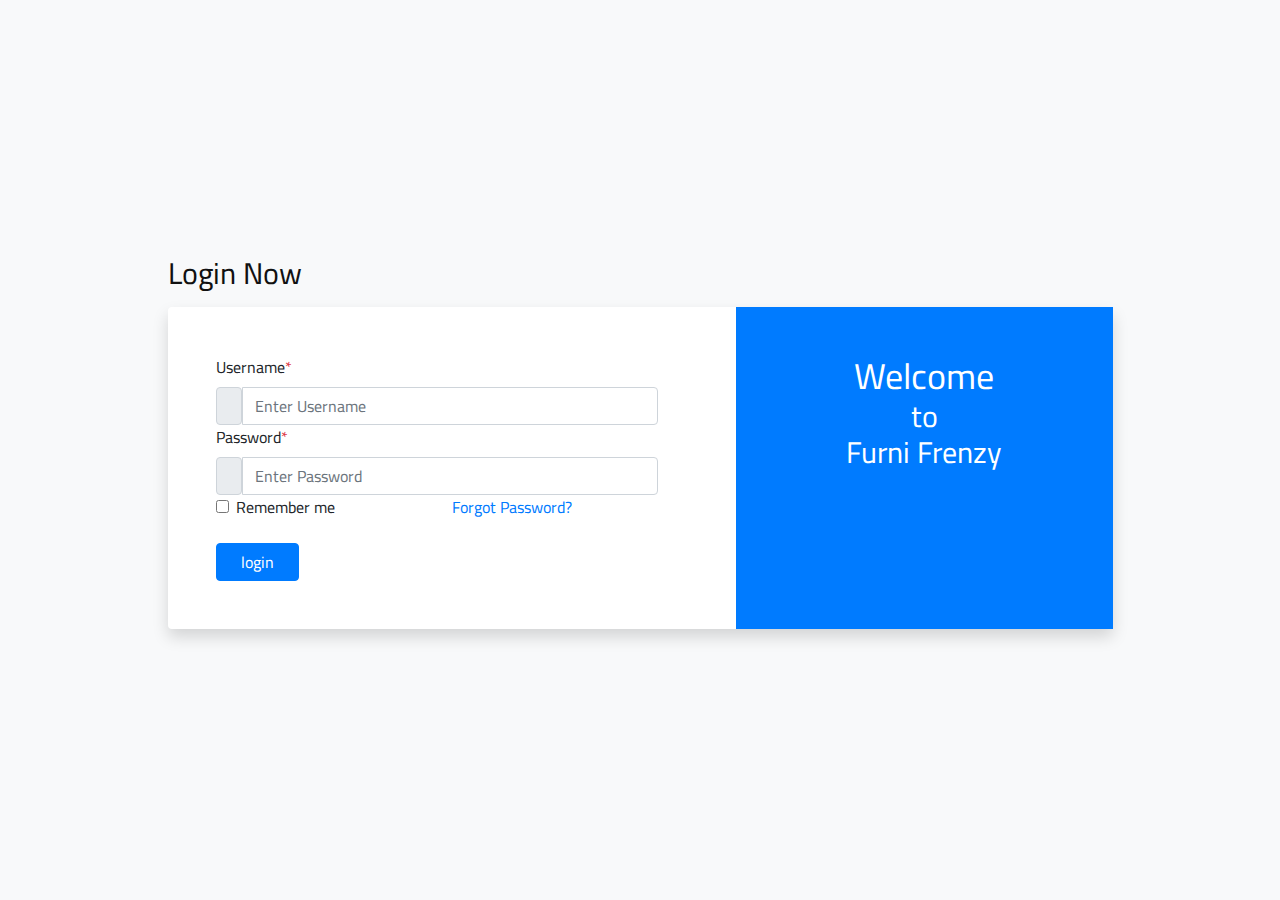
<file: login.html>
<!DOCTYPE html>
<html lang="en">
<head>
    <meta charset="UTF-8">
    <meta name="description" content="Furni Frenzy">
    <meta name="keywords" content="Furni Frenzy, unica, creative, html">
    <meta name="viewport" content="width=device-width, initial-scale=1.0">
    <meta http-equiv="X-UA-Compatible" content="ie=edge">
    <title>Furni Frenzy</title>

    <!-- Google Font -->
    <link href="https://fonts.googleapis.com/css2?family=Cairo:wght@200;300;400;600;900&display=swap" rel="stylesheet">

    <!-- Css Styles -->
    <link rel="stylesheet" href="css/bootstrap.min.css" type="text/css">
    <link rel="stylesheet" href="css/font-awesome.min.css" type="text/css">
    <link rel="stylesheet" href="css/elegant-icons.css" type="text/css">
    <link rel="stylesheet" href="css/nice-select.css" type="text/css">
    <link rel="stylesheet" href="css/jquery-ui.min.css" type="text/css">
    <link rel="stylesheet" href="css/owl.carousel.min.css" type="text/css">
    <link rel="stylesheet" href="css/slicknav.min.css" type="text/css">
    <link rel="stylesheet" href="css/style.css" type="text/css">
    
    <style>
        a {
    text-decoration: none;
}
.login-page {
    width: 100%;
    height: 100vh;
    display: inline-block;
    display: flex;
    align-items: center;
}
.form-right i {
    font-size: 100px;
}
    </style>
</head>
<body>
    <body>

        <div class="login-page bg-light">
            <div class="container">
                <div class="row">
                    <div class="col-lg-10 offset-lg-1">
                      <h3 class="mb-3">Login Now</h3>
                        <div class="bg-white shadow rounded">
                            <div class="row">
                                <div class="col-md-7 pe-0">
                                    <div class="form-left h-100 py-5 px-5">
                                        <form action="" class="row g-4">
                                                <div class="col-12">
                                                    <label>Username<span class="text-danger">*</span></label>
                                                    <div class="input-group">
                                                        <div class="input-group-text"><i class="bi bi-person-fill"></i></div>
                                                        <input type="text" class="form-control" placeholder="Enter Username">
                                                    </div>
                                                </div>
    
                                                <div class="col-12">
                                                    <label>Password<span class="text-danger">*</span></label>
                                                    <div class="input-group">
                                                        <div class="input-group-text"><i class="bi bi-lock-fill"></i></div>
                                                        <input type="text" class="form-control" placeholder="Enter Password">
                                                    </div>
                                                </div>
    
                                                <div class="col-sm-6">
                                                    <div class="form-check">
                                                        <input class="form-check-input" type="checkbox" id="inlineFormCheck">
                                                        <label class="form-check-label" for="inlineFormCheck">Remember me</label>
                                                    </div>
                                                </div>
    
                                                <div class="col-sm-6">
                                                    <a href="#" class="float-end text-primary">Forgot Password?</a>
                                                </div>
    
                                                <div class="col-12">
                                                    <button type="submit" class="btn btn-primary px-4 float-end mt-4">login</button>
                                                </div>
                                        </form>
                                    </div>
                                </div>
                                <div class="col-md-5 ps-0 d-none d-md-block">
                                    <div class="form-right h-100 bg-primary text-white text-center pt-5">
                                        <i class="bi bi-bootstrap"></i>
                                        <h2 class="fs-1"> Welcome </h2>
                                     <h3>to</h3>
                                       <h3>Furni Frenzy</h3>
                                      
                                    </div>
                                </div>
                            </div>
                        </div>
                        <p class="text-end text-secondary mt-3"></p>
                    </div>
                </div>
            </div>
        </div>
    
        <!-- Bootstrap JS -->
         
    <script src="js/jquery-3.3.1.min.js"></script>
    <script src="js/bootstrap.min.js"></script>
    <script src="js/jquery.nice-select.min.js"></script>
    <script src="js/jquery-ui.min.js"></script>
    <script src="js/jquery.slicknav.js"></script>
    <script src="js/mixitup.min.js"></script>
    <script src="js/owl.carousel.min.js"></script>
    <script src="js/main.js"></script>

</body>
</html>
</file>
<file: css/elegant-icons.css>
@font-face {
	font-family: 'ElegantIcons';
	src:url('../fonts/ElegantIcons.eot');
	src:url('../fonts/ElegantIcons.eot?#iefix') format('embedded-opentype'),
		url('../fonts/ElegantIcons.woff') format('woff'),
		url('../fonts/ElegantIcons.ttf') format('truetype'),
		url('../fonts/ElegantIcons.svg#ElegantIcons') format('svg');
	font-weight: normal;
	font-style: normal;
}

/* Use the following CSS code if you want to use data attributes for inserting your icons */
[data-icon]:before {
	font-family: 'ElegantIcons';
	content: attr(data-icon);
	speak: none;
	font-weight: normal;
	font-variant: normal;
	text-transform: none;
	line-height: 1;
	-webkit-font-smoothing: antialiased;
	-moz-osx-font-smoothing: grayscale;
}

/* Use the following CSS code if you want to have a class per icon */
/*
Instead of a list of all class selectors,
you can use the generic selector below, but it's slower:
[class*="your-class-prefix"] {
*/
.arrow_up, .arrow_down, .arrow_left, .arrow_right, .arrow_left-up, .arrow_right-up, .arrow_right-down, .arrow_left-down, .arrow-up-down, .arrow_up-down_alt, .arrow_left-right_alt, .arrow_left-right, .arrow_expand_alt2, .arrow_expand_alt, .arrow_condense, .arrow_expand, .arrow_move, .arrow_carrot-up, .arrow_carrot-down, .arrow_carrot-left, .arrow_carrot-right, .arrow_carrot-2up, .arrow_carrot-2down, .arrow_carrot-2left, .arrow_carrot-2right, .arrow_carrot-up_alt2, .arrow_carrot-down_alt2, .arrow_carrot-left_alt2, .arrow_carrot-right_alt2, .arrow_carrot-2up_alt2, .arrow_carrot-2down_alt2, .arrow_carrot-2left_alt2, .arrow_carrot-2right_alt2, .arrow_triangle-up, .arrow_triangle-down, .arrow_triangle-left, .arrow_triangle-right, .arrow_triangle-up_alt2, .arrow_triangle-down_alt2, .arrow_triangle-left_alt2, .arrow_triangle-right_alt2, .arrow_back, .icon_minus-06, .icon_plus, .icon_close, .icon_check, .icon_minus_alt2, .icon_plus_alt2, .icon_close_alt2, .icon_check_alt2, .icon_zoom-out_alt, .icon_zoom-in_alt, .icon_search, .icon_box-empty, .icon_box-selected, .icon_minus-box, .icon_plus-box, .icon_box-checked, .icon_circle-empty, .icon_circle-slelected, .icon_stop_alt2, .icon_stop, .icon_pause_alt2, .icon_pause, .icon_menu, .icon_menu-square_alt2, .icon_menu-circle_alt2, .icon_ul, .icon_ol, .icon_adjust-horiz, .icon_adjust-vert, .icon_document_alt, .icon_documents_alt, .icon_pencil, .icon_pencil-edit_alt, .icon_pencil-edit, .icon_folder-alt, .icon_folder-open_alt, .icon_folder-add_alt, .icon_info_alt, .icon_error-oct_alt, .icon_error-circle_alt, .icon_error-triangle_alt, .icon_question_alt2, .icon_question, .icon_comment_alt, .icon_chat_alt, .icon_vol-mute_alt, .icon_volume-low_alt, .icon_volume-high_alt, .icon_quotations, .icon_quotations_alt2, .icon_clock_alt, .icon_lock_alt, .icon_lock-open_alt, .icon_key_alt, .icon_cloud_alt, .icon_cloud-upload_alt, .icon_cloud-download_alt, .icon_image, .icon_images, .icon_lightbulb_alt, .icon_gift_alt, .icon_house_alt, .icon_genius, .icon_mobile, .icon_tablet, .icon_laptop, .icon_desktop, .icon_camera_alt, .icon_mail_alt, .icon_cone_alt, .icon_ribbon_alt, .icon_bag_alt, .icon_creditcard, .icon_cart_alt, .icon_paperclip, .icon_tag_alt, .icon_tags_alt, .icon_trash_alt, .icon_cursor_alt, .icon_mic_alt, .icon_compass_alt, .icon_pin_alt, .icon_pushpin_alt, .icon_map_alt, .icon_drawer_alt, .icon_toolbox_alt, .icon_book_alt, .icon_calendar, .icon_film, .icon_table, .icon_contacts_alt, .icon_headphones, .icon_lifesaver, .icon_piechart, .icon_refresh, .icon_link_alt, .icon_link, .icon_loading, .icon_blocked, .icon_archive_alt, .icon_heart_alt, .icon_star_alt, .icon_star-half_alt, .icon_star, .icon_star-half, .icon_tools, .icon_tool, .icon_cog, .icon_cogs, .arrow_up_alt, .arrow_down_alt, .arrow_left_alt, .arrow_right_alt, .arrow_left-up_alt, .arrow_right-up_alt, .arrow_right-down_alt, .arrow_left-down_alt, .arrow_condense_alt, .arrow_expand_alt3, .arrow_carrot_up_alt, .arrow_carrot-down_alt, .arrow_carrot-left_alt, .arrow_carrot-right_alt, .arrow_carrot-2up_alt, .arrow_carrot-2dwnn_alt, .arrow_carrot-2left_alt, .arrow_carrot-2right_alt, .arrow_triangle-up_alt, .arrow_triangle-down_alt, .arrow_triangle-left_alt, .arrow_triangle-right_alt, .icon_minus_alt, .icon_plus_alt, .icon_close_alt, .icon_check_alt, .icon_zoom-out, .icon_zoom-in, .icon_stop_alt, .icon_menu-square_alt, .icon_menu-circle_alt, .icon_document, .icon_documents, .icon_pencil_alt, .icon_folder, .icon_folder-open, .icon_folder-add, .icon_folder_upload, .icon_folder_download, .icon_info, .icon_error-circle, .icon_error-oct, .icon_error-triangle, .icon_question_alt, .icon_comment, .icon_chat, .icon_vol-mute, .icon_volume-low, .icon_volume-high, .icon_quotations_alt, .icon_clock, .icon_lock, .icon_lock-open, .icon_key, .icon_cloud, .icon_cloud-upload, .icon_cloud-download, .icon_lightbulb, .icon_gift, .icon_house, .icon_camera, .icon_mail, .icon_cone, .icon_ribbon, .icon_bag, .icon_cart, .icon_tag, .icon_tags, .icon_trash, .icon_cursor, .icon_mic, .icon_compass, .icon_pin, .icon_pushpin, .icon_map, .icon_drawer, .icon_toolbox, .icon_book, .icon_contacts, .icon_archive, .icon_heart, .icon_profile, .icon_group, .icon_grid-2x2, .icon_grid-3x3, .icon_music, .icon_pause_alt, .icon_phone, .icon_upload, .icon_download, .social_facebook, .social_twitter, .social_pinterest, .social_googleplus, .social_tumblr, .social_tumbleupon, .social_wordpress, .social_instagram, .social_dribbble, .social_vimeo, .social_linkedin, .social_rss, .social_deviantart, .social_share, .social_myspace, .social_skype, .social_youtube, .social_picassa, .social_googledrive, .social_flickr, .social_blogger, .social_spotify, .social_delicious, .social_facebook_circle, .social_twitter_circle, .social_pinterest_circle, .social_googleplus_circle, .social_tumblr_circle, .social_stumbleupon_circle, .social_wordpress_circle, .social_instagram_circle, .social_dribbble_circle, .social_vimeo_circle, .social_linkedin_circle, .social_rss_circle, .social_deviantart_circle, .social_share_circle, .social_myspace_circle, .social_skype_circle, .social_youtube_circle, .social_picassa_circle, .social_googledrive_alt2, .social_flickr_circle, .social_blogger_circle, .social_spotify_circle, .social_delicious_circle, .social_facebook_square, .social_twitter_square, .social_pinterest_square, .social_googleplus_square, .social_tumblr_square, .social_stumbleupon_square, .social_wordpress_square, .social_instagram_square, .social_dribbble_square, .social_vimeo_square, .social_linkedin_square, .social_rss_square, .social_deviantart_square, .social_share_square, .social_myspace_square, .social_skype_square, .social_youtube_square, .social_picassa_square, .social_googledrive_square, .social_flickr_square, .social_blogger_square, .social_spotify_square, .social_delicious_square, .icon_printer, .icon_calulator, .icon_building, .icon_floppy, .icon_drive, .icon_search-2, .icon_id, .icon_id-2, .icon_puzzle, .icon_like, .icon_dislike, .icon_mug, .icon_currency, .icon_wallet, .icon_pens, .icon_easel, .icon_flowchart, .icon_datareport, .icon_briefcase, .icon_shield, .icon_percent, .icon_globe, .icon_globe-2, .icon_target, .icon_hourglass, .icon_balance, .icon_rook, .icon_printer-alt, .icon_calculator_alt, .icon_building_alt, .icon_floppy_alt, .icon_drive_alt, .icon_search_alt, .icon_id_alt, .icon_id-2_alt, .icon_puzzle_alt, .icon_like_alt, .icon_dislike_alt, .icon_mug_alt, .icon_currency_alt, .icon_wallet_alt, .icon_pens_alt, .icon_easel_alt, .icon_flowchart_alt, .icon_datareport_alt, .icon_briefcase_alt, .icon_shield_alt, .icon_percent_alt, .icon_globe_alt, .icon_clipboard {
	font-family: 'ElegantIcons';
	speak: none;
	font-style: normal;
	font-weight: normal;
	font-variant: normal;
	text-transform: none;
	line-height: 1;
	-webkit-font-smoothing: antialiased;
}
.arrow_up:before {
	content: "\21";
}
.arrow_down:before {
	content: "\22";
}
.arrow_left:before {
	content: "\23";
}
.arrow_right:before {
	content: "\24";
}
.arrow_left-up:before {
	content: "\25";
}
.arrow_right-up:before {
	content: "\26";
}
.arrow_right-down:before {
	content: "\27";
}
.arrow_left-down:before {
	content: "\28";
}
.arrow-up-down:before {
	content: "\29";
}
.arrow_up-down_alt:before {
	content: "\2a";
}
.arrow_left-right_alt:before {
	content: "\2b";
}
.arrow_left-right:before {
	content: "\2c";
}
.arrow_expand_alt2:before {
	content: "\2d";
}
.arrow_expand_alt:before {
	content: "\2e";
}
.arrow_condense:before {
	content: "\2f";
}
.arrow_expand:before {
	content: "\30";
}
.arrow_move:before {
	content: "\31";
}
.arrow_carrot-up:before {
	content: "\32";
}
.arrow_carrot-down:before {
	content: "\33";
}
.arrow_carrot-left:before {
	content: "\34";
}
.arrow_carrot-right:before {
	content: "\35";
}
.arrow_carrot-2up:before {
	content: "\36";
}
.arrow_carrot-2down:before {
	content: "\37";
}
.arrow_carrot-2left:before {
	content: "\38";
}
.arrow_carrot-2right:before {
	content: "\39";
}
.arrow_carrot-up_alt2:before {
	content: "\3a";
}
.arrow_carrot-down_alt2:before {
	content: "\3b";
}
.arrow_carrot-left_alt2:before {
	content: "\3c";
}
.arrow_carrot-right_alt2:before {
	content: "\3d";
}
.arrow_carrot-2up_alt2:before {
	content: "\3e";
}
.arrow_carrot-2down_alt2:before {
	content: "\3f";
}
.arrow_carrot-2left_alt2:before {
	content: "\40";
}
.arrow_carrot-2right_alt2:before {
	content: "\41";
}
.arrow_triangle-up:before {
	content: "\42";
}
.arrow_triangle-down:before {
	content: "\43";
}
.arrow_triangle-left:before {
	content: "\44";
}
.arrow_triangle-right:before {
	content: "\45";
}
.arrow_triangle-up_alt2:before {
	content: "\46";
}
.arrow_triangle-down_alt2:before {
	content: "\47";
}
.arrow_triangle-left_alt2:before {
	content: "\48";
}
.arrow_triangle-right_alt2:before {
	content: "\49";
}
.arrow_back:before {
	content: "\4a";
}
.icon_minus-06:before {
	content: "\4b";
}
.icon_plus:before {
	content: "\4c";
}
.icon_close:before {
	content: "\4d";
}
.icon_check:before {
	content: "\4e";
}
.icon_minus_alt2:before {
	content: "\4f";
}
.icon_plus_alt2:before {
	content: "\50";
}
.icon_close_alt2:before {
	content: "\51";
}
.icon_check_alt2:before {
	content: "\52";
}
.icon_zoom-out_alt:before {
	content: "\53";
}
.icon_zoom-in_alt:before {
	content: "\54";
}
.icon_search:before {
	content: "\55";
}
.icon_box-empty:before {
	content: "\56";
}
.icon_box-selected:before {
	content: "\57";
}
.icon_minus-box:before {
	content: "\58";
}
.icon_plus-box:before {
	content: "\59";
}
.icon_box-checked:before {
	content: "\5a";
}
.icon_circle-empty:before {
	content: "\5b";
}
.icon_circle-slelected:before {
	content: "\5c";
}
.icon_stop_alt2:before {
	content: "\5d";
}
.icon_stop:before {
	content: "\5e";
}
.icon_pause_alt2:before {
	content: "\5f";
}
.icon_pause:before {
	content: "\60";
}
.icon_menu:before {
	content: "\61";
}
.icon_menu-square_alt2:before {
	content: "\62";
}
.icon_menu-circle_alt2:before {
	content: "\63";
}
.icon_ul:before {
	content: "\64";
}
.icon_ol:before {
	content: "\65";
}
.icon_adjust-horiz:before {
	content: "\66";
}
.icon_adjust-vert:before {
	content: "\67";
}
.icon_document_alt:before {
	content: "\68";
}
.icon_documents_alt:before {
	content: "\69";
}
.icon_pencil:before {
	content: "\6a";
}
.icon_pencil-edit_alt:before {
	content: "\6b";
}
.icon_pencil-edit:before {
	content: "\6c";
}
.icon_folder-alt:before {
	content: "\6d";
}
.icon_folder-open_alt:before {
	content: "\6e";
}
.icon_folder-add_alt:before {
	content: "\6f";
}
.icon_info_alt:before {
	content: "\70";
}
.icon_error-oct_alt:before {
	content: "\71";
}
.icon_error-circle_alt:before {
	content: "\72";
}
.icon_error-triangle_alt:before {
	content: "\73";
}
.icon_question_alt2:before {
	content: "\74";
}
.icon_question:before {
	content: "\75";
}
.icon_comment_alt:before {
	content: "\76";
}
.icon_chat_alt:before {
	content: "\77";
}
.icon_vol-mute_alt:before {
	content: "\78";
}
.icon_volume-low_alt:before {
	content: "\79";
}
.icon_volume-high_alt:before {
	content: "\7a";
}
.icon_quotations:before {
	content: "\7b";
}
.icon_quotations_alt2:before {
	content: "\7c";
}
.icon_clock_alt:before {
	content: "\7d";
}
.icon_lock_alt:before {
	content: "\7e";
}
.icon_lock-open_alt:before {
	content: "\e000";
}
.icon_key_alt:before {
	content: "\e001";
}
.icon_cloud_alt:before {
	content: "\e002";
}
.icon_cloud-upload_alt:before {
	content: "\e003";
}
.icon_cloud-download_alt:before {
	content: "\e004";
}
.icon_image:before {
	content: "\e005";
}
.icon_images:before {
	content: "\e006";
}
.icon_lightbulb_alt:before {
	content: "\e007";
}
.icon_gift_alt:before {
	content: "\e008";
}
.icon_house_alt:before {
	content: "\e009";
}
.icon_genius:before {
	content: "\e00a";
}
.icon_mobile:before {
	content: "\e00b";
}
.icon_tablet:before {
	content: "\e00c";
}
.icon_laptop:before {
	content: "\e00d";
}
.icon_desktop:before {
	content: "\e00e";
}
.icon_camera_alt:before {
	content: "\e00f";
}
.icon_mail_alt:before {
	content: "\e010";
}
.icon_cone_alt:before {
	content: "\e011";
}
.icon_ribbon_alt:before {
	content: "\e012";
}
.icon_bag_alt:before {
	content: "\e013";
}
.icon_creditcard:before {
	content: "\e014";
}
.icon_cart_alt:before {
	content: "\e015";
}
.icon_paperclip:before {
	content: "\e016";
}
.icon_tag_alt:before {
	content: "\e017";
}
.icon_tags_alt:before {
	content: "\e018";
}
.icon_trash_alt:before {
	content: "\e019";
}
.icon_cursor_alt:before {
	content: "\e01a";
}
.icon_mic_alt:before {
	content: "\e01b";
}
.icon_compass_alt:before {
	content: "\e01c";
}
.icon_pin_alt:before {
	content: "\e01d";
}
.icon_pushpin_alt:before {
	content: "\e01e";
}
.icon_map_alt:before {
	content: "\e01f";
}
.icon_drawer_alt:before {
	content: "\e020";
}
.icon_toolbox_alt:before {
	content: "\e021";
}
.icon_book_alt:before {
	content: "\e022";
}
.icon_calendar:before {
	content: "\e023";
}
.icon_film:before {
	content: "\e024";
}
.icon_table:before {
	content: "\e025";
}
.icon_contacts_alt:before {
	content: "\e026";
}
.icon_headphones:before {
	content: "\e027";
}
.icon_lifesaver:before {
	content: "\e028";
}
.icon_piechart:before {
	content: "\e029";
}
.icon_refresh:before {
	content: "\e02a";
}
.icon_link_alt:before {
	content: "\e02b";
}
.icon_link:before {
	content: "\e02c";
}
.icon_loading:before {
	content: "\e02d";
}
.icon_blocked:before {
	content: "\e02e";
}
.icon_archive_alt:before {
	content: "\e02f";
}
.icon_heart_alt:before {
	content: "\e030";
}
.icon_star_alt:before {
	content: "\e031";
}
.icon_star-half_alt:before {
	content: "\e032";
}
.icon_star:before {
	content: "\e033";
}
.icon_star-half:before {
	content: "\e034";
}
.icon_tools:before {
	content: "\e035";
}
.icon_tool:before {
	content: "\e036";
}
.icon_cog:before {
	content: "\e037";
}
.icon_cogs:before {
	content: "\e038";
}
.arrow_up_alt:before {
	content: "\e039";
}
.arrow_down_alt:before {
	content: "\e03a";
}
.arrow_left_alt:before {
	content: "\e03b";
}
.arrow_right_alt:before {
	content: "\e03c";
}
.arrow_left-up_alt:before {
	content: "\e03d";
}
.arrow_right-up_alt:before {
	content: "\e03e";
}
.arrow_right-down_alt:before {
	content: "\e03f";
}
.arrow_left-down_alt:before {
	content: "\e040";
}
.arrow_condense_alt:before {
	content: "\e041";
}
.arrow_expand_alt3:before {
	content: "\e042";
}
.arrow_carrot_up_alt:before {
	content: "\e043";
}
.arrow_carrot-down_alt:before {
	content: "\e044";
}
.arrow_carrot-left_alt:before {
	content: "\e045";
}
.arrow_carrot-right_alt:before {
	content: "\e046";
}
.arrow_carrot-2up_alt:before {
	content: "\e047";
}
.arrow_carrot-2dwnn_alt:before {
	content: "\e048";
}
.arrow_carrot-2left_alt:before {
	content: "\e049";
}
.arrow_carrot-2right_alt:before {
	content: "\e04a";
}
.arrow_triangle-up_alt:before {
	content: "\e04b";
}
.arrow_triangle-down_alt:before {
	content: "\e04c";
}
.arrow_triangle-left_alt:before {
	content: "\e04d";
}
.arrow_triangle-right_alt:before {
	content: "\e04e";
}
.icon_minus_alt:before {
	content: "\e04f";
}
.icon_plus_alt:before {
	content: "\e050";
}
.icon_close_alt:before {
	content: "\e051";
}
.icon_check_alt:before {
	content: "\e052";
}
.icon_zoom-out:before {
	content: "\e053";
}
.icon_zoom-in:before {
	content: "\e054";
}
.icon_stop_alt:before {
	content: "\e055";
}
.icon_menu-square_alt:before {
	content: "\e056";
}
.icon_menu-circle_alt:before {
	content: "\e057";
}
.icon_document:before {
	content: "\e058";
}
.icon_documents:before {
	content: "\e059";
}
.icon_pencil_alt:before {
	content: "\e05a";
}
.icon_folder:before {
	content: "\e05b";
}
.icon_folder-open:before {
	content: "\e05c";
}
.icon_folder-add:before {
	content: "\e05d";
}
.icon_folder_upload:before {
	content: "\e05e";
}
.icon_folder_download:before {
	content: "\e05f";
}
.icon_info:before {
	content: "\e060";
}
.icon_error-circle:before {
	content: "\e061";
}
.icon_error-oct:before {
	content: "\e062";
}
.icon_error-triangle:before {
	content: "\e063";
}
.icon_question_alt:before {
	content: "\e064";
}
.icon_comment:before {
	content: "\e065";
}
.icon_chat:before {
	content: "\e066";
}
.icon_vol-mute:before {
	content: "\e067";
}
.icon_volume-low:before {
	content: "\e068";
}
.icon_volume-high:before {
	content: "\e069";
}
.icon_quotations_alt:before {
	content: "\e06a";
}
.icon_clock:before {
	content: "\e06b";
}
.icon_lock:before {
	content: "\e06c";
}
.icon_lock-open:before {
	content: "\e06d";
}
.icon_key:before {
	content: "\e06e";
}
.icon_cloud:before {
	content: "\e06f";
}
.icon_cloud-upload:before {
	content: "\e070";
}
.icon_cloud-download:before {
	content: "\e071";
}
.icon_lightbulb:before {
	content: "\e072";
}
.icon_gift:before {
	content: "\e073";
}
.icon_house:before {
	content: "\e074";
}
.icon_camera:before {
	content: "\e075";
}
.icon_mail:before {
	content: "\e076";
}
.icon_cone:before {
	content: "\e077";
}
.icon_ribbon:before {
	content: "\e078";
}
.icon_bag:before {
	content: "\e079";
}
.icon_cart:before {
	content: "\e07a";
}
.icon_tag:before {
	content: "\e07b";
}
.icon_tags:before {
	content: "\e07c";
}
.icon_trash:before {
	content: "\e07d";
}
.icon_cursor:before {
	content: "\e07e";
}
.icon_mic:before {
	content: "\e07f";
}
.icon_compass:before {
	content: "\e080";
}
.icon_pin:before {
	content: "\e081";
}
.icon_pushpin:before {
	content: "\e082";
}
.icon_map:before {
	content: "\e083";
}
.icon_drawer:before {
	content: "\e084";
}
.icon_toolbox:before {
	content: "\e085";
}
.icon_book:before {
	content: "\e086";
}
.icon_contacts:before {
	content: "\e087";
}
.icon_archive:before {
	content: "\e088";
}
.icon_heart:before {
	content: "\e089";
}
.icon_profile:before {
	content: "\e08a";
}
.icon_group:before {
	content: "\e08b";
}
.icon_grid-2x2:before {
	content: "\e08c";
}
.icon_grid-3x3:before {
	content: "\e08d";
}
.icon_music:before {
	content: "\e08e";
}
.icon_pause_alt:before {
	content: "\e08f";
}
.icon_phone:before {
	content: "\e090";
}
.icon_upload:before {
	content: "\e091";
}
.icon_download:before {
	content: "\e092";
}
.social_facebook:before {
	content: "\e093";
}
.social_twitter:before {
	content: "\e094";
}
.social_pinterest:before {
	content: "\e095";
}
.social_googleplus:before {
	content: "\e096";
}
.social_tumblr:before {
	content: "\e097";
}
.social_tumbleupon:before {
	content: "\e098";
}
.social_wordpress:before {
	content: "\e099";
}
.social_instagram:before {
	content: "\e09a";
}
.social_dribbble:before {
	content: "\e09b";
}
.social_vimeo:before {
	content: "\e09c";
}
.social_linkedin:before {
	content: "\e09d";
}
.social_rss:before {
	content: "\e09e";
}
.social_deviantart:before {
	content: "\e09f";
}
.social_share:before {
	content: "\e0a0";
}
.social_myspace:before {
	content: "\e0a1";
}
.social_skype:before {
	content: "\e0a2";
}
.social_youtube:before {
	content: "\e0a3";
}
.social_picassa:before {
	content: "\e0a4";
}
.social_googledrive:before {
	content: "\e0a5";
}
.social_flickr:before {
	content: "\e0a6";
}
.social_blogger:before {
	content: "\e0a7";
}
.social_spotify:before {
	content: "\e0a8";
}
.social_delicious:before {
	content: "\e0a9";
}
.social_facebook_circle:before {
	content: "\e0aa";
}
.social_twitter_circle:before {
	content: "\e0ab";
}
.social_pinterest_circle:before {
	content: "\e0ac";
}
.social_googleplus_circle:before {
	content: "\e0ad";
}
.social_tumblr_circle:before {
	content: "\e0ae";
}
.social_stumbleupon_circle:before {
	content: "\e0af";
}
.social_wordpress_circle:before {
	content: "\e0b0";
}
.social_instagram_circle:before {
	content: "\e0b1";
}
.social_dribbble_circle:before {
	content: "\e0b2";
}
.social_vimeo_circle:before {
	content: "\e0b3";
}
.social_linkedin_circle:before {
	content: "\e0b4";
}
.social_rss_circle:before {
	content: "\e0b5";
}
.social_deviantart_circle:before {
	content: "\e0b6";
}
.social_share_circle:before {
	content: "\e0b7";
}
.social_myspace_circle:before {
	content: "\e0b8";
}
.social_skype_circle:before {
	content: "\e0b9";
}
.social_youtube_circle:before {
	content: "\e0ba";
}
.social_picassa_circle:before {
	content: "\e0bb";
}
.social_googledrive_alt2:before {
	content: "\e0bc";
}
.social_flickr_circle:before {
	content: "\e0bd";
}
.social_blogger_circle:before {
	content: "\e0be";
}
.social_spotify_circle:before {
	content: "\e0bf";
}
.social_delicious_circle:before {
	content: "\e0c0";
}
.social_facebook_square:before {
	content: "\e0c1";
}
.social_twitter_square:before {
	content: "\e0c2";
}
.social_pinterest_square:before {
	content: "\e0c3";
}
.social_googleplus_square:before {
	content: "\e0c4";
}
.social_tumblr_square:before {
	content: "\e0c5";
}
.social_stumbleupon_square:before {
	content: "\e0c6";
}
.social_wordpress_square:before {
	content: "\e0c7";
}
.social_instagram_square:before {
	content: "\e0c8";
}
.social_dribbble_square:before {
	content: "\e0c9";
}
.social_vimeo_square:before {
	content: "\e0ca";
}
.social_linkedin_square:before {
	content: "\e0cb";
}
.social_rss_square:before {
	content: "\e0cc";
}
.social_deviantart_square:before {
	content: "\e0cd";
}
.social_share_square:before {
	content: "\e0ce";
}
.social_myspace_square:before {
	content: "\e0cf";
}
.social_skype_square:before {
	content: "\e0d0";
}
.social_youtube_square:before {
	content: "\e0d1";
}
.social_picassa_square:before {
	content: "\e0d2";
}
.social_googledrive_square:before {
	content: "\e0d3";
}
.social_flickr_square:before {
	content: "\e0d4";
}
.social_blogger_square:before {
	content: "\e0d5";
}
.social_spotify_square:before {
	content: "\e0d6";
}
.social_delicious_square:before {
	content: "\e0d7";
}
.icon_printer:before {
	content: "\e103";
}
.icon_calulator:before {
	content: "\e0ee";
}
.icon_building:before {
	content: "\e0ef";
}
.icon_floppy:before {
	content: "\e0e8";
}
.icon_drive:before {
	content: "\e0ea";
}
.icon_search-2:before {
	content: "\e101";
}
.icon_id:before {
	content: "\e107";
}
.icon_id-2:before {
	content: "\e108";
}
.icon_puzzle:before {
	content: "\e102";
}
.icon_like:before {
	content: "\e106";
}
.icon_dislike:before {
	content: "\e0eb";
}
.icon_mug:before {
	content: "\e105";
}
.icon_currency:before {
	content: "\e0ed";
}
.icon_wallet:before {
	content: "\e100";
}
.icon_pens:before {
	content: "\e104";
}
.icon_easel:before {
	content: "\e0e9";
}
.icon_flowchart:before {
	content: "\e109";
}
.icon_datareport:before {
	content: "\e0ec";
}
.icon_briefcase:before {
	content: "\e0fe";
}
.icon_shield:before {
	content: "\e0f6";
}
.icon_percent:before {
	content: "\e0fb";
}
.icon_globe:before {
	content: "\e0e2";
}
.icon_globe-2:before {
	content: "\e0e3";
}
.icon_target:before {
	content: "\e0f5";
}
.icon_hourglass:before {
	content: "\e0e1";
}
.icon_balance:before {
	content: "\e0ff";
}
.icon_rook:before {
	content: "\e0f8";
}
.icon_printer-alt:before {
	content: "\e0fa";
}
.icon_calculator_alt:before {
	content: "\e0e7";
}
.icon_building_alt:before {
	content: "\e0fd";
}
.icon_floppy_alt:before {
	content: "\e0e4";
}
.icon_drive_alt:before {
	content: "\e0e5";
}
.icon_search_alt:before {
	content: "\e0f7";
}
.icon_id_alt:before {
	content: "\e0e0";
}
.icon_id-2_alt:before {
	content: "\e0fc";
}
.icon_puzzle_alt:before {
	content: "\e0f9";
}
.icon_like_alt:before {
	content: "\e0dd";
}
.icon_dislike_alt:before {
	content: "\e0f1";
}
.icon_mug_alt:before {
	content: "\e0dc";
}
.icon_currency_alt:before {
	content: "\e0f3";
}
.icon_wallet_alt:before {
	content: "\e0d8";
}
.icon_pens_alt:before {
	content: "\e0db";
}
.icon_easel_alt:before {
	content: "\e0f0";
}
.icon_flowchart_alt:before {
	content: "\e0df";
}
.icon_datareport_alt:before {
	content: "\e0f2";
}
.icon_briefcase_alt:before {
	content: "\e0f4";
}
.icon_shield_alt:before {
	content: "\e0d9";
}
.icon_percent_alt:before {
	content: "\e0da";
}
.icon_globe_alt:before {
	content: "\e0de";
}
.icon_clipboard:before {
	content: "\e0e6";
}


	.glyph {
		float: left;
		text-align: center;
		padding: .75em;
		margin: .4em 1.5em .75em 0;
		width: 6em;
text-shadow: none;
	}
        .glyph_big {
        font-size: 128px;
        color: #59c5dc;
        float: left;
        margin-right: 20px;
        }

        .glyph div { padding-bottom: 10px;}

	.glyph input {
		font-family: consolas, monospace;
		font-size: 12px;
		width: 100%;
		text-align: center;
		border: 0;
		box-shadow: 0 0 0 1px #ccc;
		padding: .2em;
                -moz-border-radius: 5px;
                -webkit-border-radius: 5px;
	}
	.centered {
		margin-left: auto;
		margin-right: auto;
	}
	.glyph .fs1 {
		font-size: 2em;
	}
</file>
<file: css/nice-select.css>
.nice-select {
  -webkit-tap-highlight-color: transparent;
  background-color: #fff;
  border-radius: 5px;
  border: solid 1px #e8e8e8;
  box-sizing: border-box;
  clear: both;
  cursor: pointer;
  display: block;
  float: left;
  font-family: inherit;
  font-size: 14px;
  font-weight: normal;
  height: 42px;
  line-height: 40px;
  outline: none;
  padding-left: 18px;
  padding-right: 30px;
  position: relative;
  text-align: left !important;
  -webkit-transition: all 0.2s ease-in-out;
  transition: all 0.2s ease-in-out;
  -webkit-user-select: none;
     -moz-user-select: none;
      -ms-user-select: none;
          user-select: none;
  white-space: nowrap;
  width: auto; }
  .nice-select:hover {
    border-color: #dbdbdb; }
  .nice-select:active, .nice-select.open, .nice-select:focus {
    border-color: #999; }
  .nice-select:after {
    border-bottom: 2px solid #999;
    border-right: 2px solid #999;
    content: '';
    display: block;
    height: 5px;
    margin-top: -4px;
    pointer-events: none;
    position: absolute;
    right: 12px;
    top: 50%;
    -webkit-transform-origin: 66% 66%;
        -ms-transform-origin: 66% 66%;
            transform-origin: 66% 66%;
    -webkit-transform: rotate(45deg);
        -ms-transform: rotate(45deg);
            transform: rotate(45deg);
    -webkit-transition: all 0.15s ease-in-out;
    transition: all 0.15s ease-in-out;
    width: 5px; }
  .nice-select.open:after {
    -webkit-transform: rotate(-135deg);
        -ms-transform: rotate(-135deg);
            transform: rotate(-135deg); }
  .nice-select.open .list {
    opacity: 1;
    pointer-events: auto;
    -webkit-transform: scale(1) translateY(0);
        -ms-transform: scale(1) translateY(0);
            transform: scale(1) translateY(0); }
  .nice-select.disabled {
    border-color: #ededed;
    color: #999;
    pointer-events: none; }
    .nice-select.disabled:after {
      border-color: #cccccc; }
  .nice-select.wide {
    width: 100%; }
    .nice-select.wide .list {
      left: 0 !important;
      right: 0 !important; }
  .nice-select.right {
    float: right; }
    .nice-select.right .list {
      left: auto;
      right: 0; }
  .nice-select.small {
    font-size: 12px;
    height: 36px;
    line-height: 34px; }
    .nice-select.small:after {
      height: 4px;
      width: 4px; }
    .nice-select.small .option {
      line-height: 34px;
      min-height: 34px; }
  .nice-select .list {
    background-color: #fff;
    border-radius: 5px;
    box-shadow: 0 0 0 1px rgba(68, 68, 68, 0.11);
    box-sizing: border-box;
    margin-top: 4px;
    opacity: 0;
    overflow: hidden;
    padding: 0;
    pointer-events: none;
    position: absolute;
    top: 100%;
    left: 0;
    -webkit-transform-origin: 50% 0;
        -ms-transform-origin: 50% 0;
            transform-origin: 50% 0;
    -webkit-transform: scale(0.75) translateY(-21px);
        -ms-transform: scale(0.75) translateY(-21px);
            transform: scale(0.75) translateY(-21px);
    -webkit-transition: all 0.2s cubic-bezier(0.5, 0, 0, 1.25), opacity 0.15s ease-out;
    transition: all 0.2s cubic-bezier(0.5, 0, 0, 1.25), opacity 0.15s ease-out;
    z-index: 9; }
    .nice-select .list:hover .option:not(:hover) {
      background-color: transparent !important; }
  .nice-select .option {
    cursor: pointer;
    font-weight: 400;
    line-height: 40px;
    list-style: none;
    min-height: 40px;
    outline: none;
    padding-left: 18px;
    padding-right: 29px;
    text-align: left;
    -webkit-transition: all 0.2s;
    transition: all 0.2s; }
    .nice-select .option:hover, .nice-select .option.focus, .nice-select .option.selected.focus {
      background-color: #f6f6f6; }
    .nice-select .option.selected {
      font-weight: bold; }
    .nice-select .option.disabled {
      background-color: transparent;
      color: #999;
      cursor: default; }

.no-csspointerevents .nice-select .list {
  display: none; }

.no-csspointerevents .nice-select.open .list {
  display: block; }
</file>
<file: css/style.css>
/******************************************************************
  Template Name: Ogani
  Description:  Ogani eCommerce  HTML Template
  Author: Colorlib
  Author URI: https://colorlib.com
  Version: 1.0
  Created: Colorlib
******************************************************************/

/*------------------------------------------------------------------
[Table of contents]

1.  Template default CSS
	1.1	Variables
	1.2	Mixins
	1.3	Flexbox
	1.4	Reset
2.  Helper Css
3.  Header Section
4.  Hero Section
5.  Service Section
6.  Categories Section
7.  Featured Section
8.  Latest Product Section
9.  Contact
10.  Footer Style
-------------------------------------------------------------------*/

/*----------------------------------------*/
/* Template default CSS
/*----------------------------------------*/

html,
body {
	height: 100%;
	font-family: "Cairo", sans-serif;
	-webkit-font-smoothing: antialiased;
	font-smoothing: antialiased;
}

h1,
h2,
h3,
h4,
h5,
h6 {
	margin: 0;
	color: #111111;
	font-weight: 400;
	font-family: "Cairo", sans-serif;
}

h1 {
	font-size: 70px;
}

h2 {
	font-size: 36px;
}

h3 {
	font-size: 30px;
}

h4 {
	font-size: 24px;
}

h5 {
	font-size: 18px;
}

h6 {
	font-size: 16px;
}

p {
	font-size: 16px;
	font-family: "Cairo", sans-serif;
	color: #6f6f6f;
	font-weight: 400;
	line-height: 26px;
	margin: 0 0 15px 0;
}

img {
	max-width: 100%;
}

input:focus,
select:focus,
button:focus,
textarea:focus {
	outline: none;
}

a:hover,
a:focus {
	text-decoration: none;
	outline: none;
	color: #ffffff;
}

ul,
ol {
	padding: 0;
	margin: 0;
}

/*---------------------
  Helper CSS
-----------------------*/

.section-title {
	margin-bottom: 50px;
	text-align: center;
}

.section-title h2 {
	color: #1c1c1c;
	font-weight: 700;
	position: relative;
}

.section-title h2:after {
	position: absolute;
	left: 0;
	bottom: -15px;
	right: 0;
	height: 4px;
	width: 80px;
	background: #7fad39;
	content: "";
	margin: 0 auto;
}

.set-bg {
	padding: 100px 0px !important;
	background-repeat: no-repeat;
	background-size: cover;
	background-position: top center;
}

.spad {
	padding-top: 100px;
	padding-bottom: 100px;
}

.text-white h1,
.text-white h2,
.text-white h3,
.text-white h4,
.text-white h5,
.text-white h6,
.text-white p,
.text-white span,
.text-white li,
.text-white a {
	color: #fff;
}

/* buttons */

.primary-btn {
	display: inline-block;
	font-size: 14px;
	padding: 10px 28px 10px;
	color: #ffffff;
	text-transform: uppercase;
	font-weight: 700;
	background: #7fad39;
	letter-spacing: 2px;
}

.site-btn {
	font-size: 14px;
	color: #ffffff;
	font-weight: 800;
	text-transform: uppercase;
	display: inline-block;
	padding: 13px 30px 12px;
	background: #7fad39;
	border: none;
}

/* Preloder */

#preloder {
	position: fixed;
	width: 100%;
	height: 100%;
	top: 0;
	left: 0;
	z-index: 999999;
	background: #000;
}

.loader {
	width: 40px;
	height: 40px;
	position: absolute;
	top: 50%;
	left: 50%;
	margin-top: -13px;
	margin-left: -13px;
	border-radius: 60px;
	animation: loader 0.8s linear infinite;
	-webkit-animation: loader 0.8s linear infinite;
}

@keyframes loader {
	0% {
		-webkit-transform: rotate(0deg);
		transform: rotate(0deg);
		border: 4px solid #f44336;
		border-left-color: transparent;
	}
	50% {
		-webkit-transform: rotate(180deg);
		transform: rotate(180deg);
		border: 4px solid #673ab7;
		border-left-color: transparent;
	}
	100% {
		-webkit-transform: rotate(360deg);
		transform: rotate(360deg);
		border: 4px solid #f44336;
		border-left-color: transparent;
	}
}

@-webkit-keyframes loader {
	0% {
		-webkit-transform: rotate(0deg);
		border: 4px solid #f44336;
		border-left-color: transparent;
	}
	50% {
		-webkit-transform: rotate(180deg);
		border: 4px solid #673ab7;
		border-left-color: transparent;
	}
	100% {
		-webkit-transform: rotate(360deg);
		border: 4px solid #f44336;
		border-left-color: transparent;
	}
}

/*---------------------
  Header
-----------------------*/

.header__top {
	background: #f5f5f5;
}

.header__top__left {
	padding: 10px 0 13px;
}

.header__top__left ul li {
	font-size: 14px;
	color: #1c1c1c;
	display: inline-block;
	margin-right: 45px;
	position: relative;
}

.header__top__left ul li:after {
	position: absolute;
	right: -25px;
	top: 1px;
	height: 20px;
	width: 1px;
	background: #000000;
	opacity: 0.1;
	content: "";
}

.header__top__left ul li:last-child {
	margin-right: 0;
}

.header__top__left ul li:last-child:after {
	display: none;
}

.header__top__left ul li i {
	color: #252525;
	margin-right: 5px;
}

.header__top__right {
	text-align: right;
	padding: 10px 0 13px;
}

.header__top__right__social {
	position: relative;
	display: inline-block;
	margin-right: 35px;
}

.header__top__right__social:after {
	position: absolute;
	right: -20px;
	top: 1px;
	height: 20px;
	width: 1px;
	background: #000000;
	opacity: 0.1;
	content: "";
}

.header__top__right__social a {
	font-size: 14px;
	display: inline-block;
	color: #1c1c1c;
	margin-right: 20px;
}

.header__top__right__social a:last-child {
	margin-right: 0;
}

.header__top__right__language {
	position: relative;
	display: inline-block;
	margin-right: 40px;
	cursor: pointer;
}

.header__top__right__language:hover ul {
	top: 23px;
	opacity: 1;
	visibility: visible;
}

.header__top__right__language:after {
	position: absolute;
	right: -21px;
	top: 1px;
	height: 20px;
	width: 1px;
	background: #000000;
	opacity: 0.1;
	content: "";
}

.header__top__right__language img {
	margin-right: 6px;
}

.header__top__right__language div {
	font-size: 14px;
	color: #1c1c1c;
	display: inline-block;
	margin-right: 4px;
}

.header__top__right__language span {
	font-size: 14px;
	color: #1c1c1c;
	position: relative;
	top: 2px;
}

.header__top__right__language ul {
	background: #222222;
	width: 100px;
	text-align: left;
	padding: 5px 0;
	position: absolute;
	left: 0;
	top: 43px;
	z-index: 9;
	opacity: 0;
	visibility: hidden;
	-webkit-transition: all, 0.3s;
	-moz-transition: all, 0.3s;
	-ms-transition: all, 0.3s;
	-o-transition: all, 0.3s;
	transition: all, 0.3s;
}

.header__top__right__language ul li {
	list-style: none;
}

.header__top__right__language ul li a {
	font-size: 14px;
	color: #ffffff;
	padding: 5px 10px;
}

.header__top__right__auth {
	display: inline-block;
}

.header__top__right__auth a {
	display: block;
	font-size: 14px;
	color: #1c1c1c;
}

.header__top__right__auth a i {
	margin-right: 6px;
}

.header__logo {
	padding: 15px 0;
}

.header__logo a {
	display: inline-block;
}

.header__menu {
	padding: 24px 0;
}

.header__menu ul li {
	list-style: none;
	display: inline-block;
	margin-right: 50px;
	position: relative;
}

.header__menu ul li .header__menu__dropdown {
	position: absolute;
	left: 0;
	top: 50px;
	background: #222222;
	width: 180px;
	z-index: 9;
	padding: 5px 0;
	-webkit-transition: all, 0.3s;
	-moz-transition: all, 0.3s;
	-ms-transition: all, 0.3s;
	-o-transition: all, 0.3s;
	transition: all, 0.3s;
	opacity: 0;
	visibility: hidden;
}

.header__menu ul li .header__menu__dropdown li {
	margin-right: 0;
	display: block;
}

.header__menu ul li .header__menu__dropdown li:hover>a {
	color: #7fad39;
}

.header__menu ul li .header__menu__dropdown li a {
	text-transform: capitalize;
	color: #ffffff;
	font-weight: 400;
	padding: 5px 15px;
}

.header__menu ul li.active a {
	color: #7fad39;
}

.header__menu ul li:hover .header__menu__dropdown {
	top: 30px;
	opacity: 1;
	visibility: visible;
}

.header__menu ul li:hover>a {
	color: #7fad39;
}

.header__menu ul li:last-child {
	margin-right: 0;
}

.header__menu ul li a {
	font-size: 14px;
	color: #252525;
	text-transform: uppercase;
	font-weight: 700;
	letter-spacing: 2px;
	-webkit-transition: all, 0.3s;
	-moz-transition: all, 0.3s;
	-ms-transition: all, 0.3s;
	-o-transition: all, 0.3s;
	transition: all, 0.3s;
	padding: 5px 0;
	display: block;
}

.header__cart {
	text-align: right;
	padding: 24px 0;
}

.header__cart ul {
	display: inline-block;
	margin-right: 25px;
}

.header__cart ul li {
	list-style: none;
	display: inline-block;
	margin-right: 15px;
}

.header__cart ul li:last-child {
	margin-right: 0;
}

.header__cart ul li a {
	position: relative;
}

.header__cart ul li a i {
	font-size: 18px;
	color: #1c1c1c;
}

.header__cart ul li a span {
	height: 13px;
	width: 13px;
	background: #7fad39;
	font-size: 10px;
	color: #ffffff;
	line-height: 13px;
	text-align: center;
	font-weight: 700;
	display: inline-block;
	border-radius: 50%;
	position: absolute;
	top: 0;
	right: -12px;
}

.header__cart .header__cart__price {
	font-size: 14px;
	color: #6f6f6f;
	display: inline-block;
}

.header__cart .header__cart__price span {
	color: #252525;
	font-weight: 700;
}

.humberger__menu__wrapper {
	display: none;
}

.humberger__open {
	display: none;
}

/*---------------------
  Hero
-----------------------*/

.hero {
	padding-bottom: 50px;
}

.hero.hero-normal {
	padding-bottom: 30px;
}

.hero.hero-normal .hero__categories {
	position: relative;
}

.hero.hero-normal .hero__categories ul {
	display: none;
	position: absolute;
	left: 0;
	top: 46px;
	width: 100%;
	z-index: 9;
	background: #ffffff;
}

.hero.hero-normal .hero__search {
	margin-bottom: 0;
}

.hero__categories__all {
	background: #7fad39;
	position: relative;
	padding: 10px 25px 10px 40px;
	cursor: pointer;
}

.hero__categories__all i {
	font-size: 16px;
	color: #ffffff;
	margin-right: 10px;
}

.hero__categories__all span {
	font-size: 18px;
	font-weight: 700;
	color: #ffffff;
}

.hero__categories__all:after {
	position: absolute;
	right: 18px;
	top: 9px;
	content: "3";
	font-family: "ElegantIcons";
	font-size: 18px;
	color: #ffffff;
}

.hero__categories ul {
	border: 1px solid #ebebeb;
	padding-left: 40px;
	padding-top: 10px;
	padding-bottom: 12px;
}

.hero__categories ul li {
	list-style: none;
}

.hero__categories ul li a {
	font-size: 16px;
	color: #1c1c1c;
	line-height: 39px;
	display: block;
}

.hero__search {
	overflow: hidden;
	margin-bottom: 30px;
}

.hero__search__form {
	width: 610px;
	height: 50px;
	border: 1px solid #ebebeb;
	position: relative;
	float: left;
}

.hero__search__form form .hero__search__categories {
	width: 30%;
	float: left;
	font-size: 16px;
	color: #1c1c1c;
	font-weight: 700;
	padding-left: 18px;
	padding-top: 11px;
	position: relative;
}

.hero__search__form form .hero__search__categories:after {
	position: absolute;
	right: 0;
	top: 14px;
	height: 20px;
	width: 1px;
	background: #000000;
	opacity: 0.1;
	content: "";
}

.hero__search__form form .hero__search__categories span {
	position: absolute;
	right: 14px;
	top: 14px;
}

.hero__search__form form input {
	width: 70%;
	border: none;
	height: 48px;
	font-size: 16px;
	color: #b2b2b2;
	padding-left: 20px;
}

.hero__search__form form input::placeholder {
	color: #b2b2b2;
}

.hero__search__form form button {
	position: absolute;
	right: 0;
	top: -1px;
	height: 50px;
}

.hero__search__phone {
	float: right;
}

.hero__search__phone__icon {
	font-size: 18px;
	color: #7fad39;
	height: 50px;
	width: 50px;
	background: #f5f5f5;
	line-height: 50px;
	text-align: center;
	border-radius: 50%;
	float: left;
	margin-right: 20px;
}

.hero__search__phone__text {
	overflow: hidden;
}

.hero__search__phone__text h5 {
	color: #1c1c1c;
	font-weight: 700;
	margin-bottom: 5px;
}

.hero__search__phone__text span {
	font-size: 14px;
	color: #6f6f6f;
}

.hero__item {
	height: 431px;
	display: flex;
	align-items: center;
	padding-left: 75px;
}

.hero__text span {
	font-size: 14px;
	text-transform: uppercase;
	font-weight: 700;
	letter-spacing: 4px;
	color: #7fad39;
}

.hero__text h2 {
	font-size: 46px;
	color: #252525;
	line-height: 52px;
	font-weight: 700;
	margin: 10px 0;
}

.hero__text p {
	margin-bottom: 35px;
}

/*---------------------
  Categories
-----------------------*/

.categories__item {
	height: 270px;
	position: relative;
}

.categories__item h5 {
	position: absolute;
	left: 0;
	width: 100%;
	padding: 0 20px;
	bottom: 20px;
	text-align: center;
}

.categories__item h5 a {
	font-size: 18px;
	color: #1c1c1c;
	font-weight: 700;
	text-transform: uppercase;
	letter-spacing: 2px;
	padding: 12px 0 10px;
	background: #ffffff;
	display: block;
}

.categories__slider .col-lg-3 {
	max-width: 100%;
}

.categories__slider.owl-carousel .owl-nav button {
	font-size: 18px;
	color: #1c1c1c;
	height: 70px;
	width: 30px;
	line-height: 70px;
	text-align: center;
	border: 1px solid #ebebeb;
	position: absolute;
	left: -35px;
	top: 50%;
	-webkit-transform: translateY(-35px);
	background: #ffffff;
}

.categories__slider.owl-carousel .owl-nav button.owl-next {
	left: auto;
	right: -35px;
}

/*---------------------
  Featured
-----------------------*/

.featured {
	padding-top: 80px;
	padding-bottom: 40px;
}

.featured__controls {
	text-align: center;
	margin-bottom: 50px;
}

.featured__controls ul li {
	list-style: none;
	font-size: 18px;
	color: #1c1c1c;
	display: inline-block;
	margin-right: 25px;
	position: relative;
	cursor: pointer;
}

.featured__controls ul li.active:after {
	opacity: 1;
}

.featured__controls ul li:after {
	position: absolute;
	left: 0;
	bottom: -2px;
	width: 100%;
	height: 2px;
	background: #7fad39;
	content: "";
	opacity: 0;
}

.featured__controls ul li:last-child {
	margin-right: 0;
}

.featured__item {
	margin-bottom: 50px;
}

.featured__item:hover .featured__item__pic .featured__item__pic__hover {
	bottom: 20px;
}

.featured__item__pic {
	height: 270px;
	position: relative;
	overflow: hidden;
	background-position: center center;
}

.featured__item__pic__hover {
	position: absolute;
	left: 0;
	bottom: -50px;
	width: 100%;
	text-align: center;
	-webkit-transition: all, 0.5s;
	-moz-transition: all, 0.5s;
	-ms-transition: all, 0.5s;
	-o-transition: all, 0.5s;
	transition: all, 0.5s;
}

.featured__item__pic__hover li {
	list-style: none;
	display: inline-block;
	margin-right: 6px;
}

.featured__item__pic__hover li:last-child {
	margin-right: 0;
}

.featured__item__pic__hover li:hover a {
	background: #7fad39;
	border-color: #7fad39;
}

.featured__item__pic__hover li:hover a i {
	color: #ffffff;
	transform: rotate(360deg);
}

.featured__item__pic__hover li a {
	font-size: 16px;
	color: #1c1c1c;
	height: 40px;
	width: 40px;
	line-height: 40px;
	text-align: center;
	border: 1px solid #ebebeb;
	background: #ffffff;
	display: block;
	border-radius: 50%;
	-webkit-transition: all, 0.5s;
	-moz-transition: all, 0.5s;
	-ms-transition: all, 0.5s;
	-o-transition: all, 0.5s;
	transition: all, 0.5s;
}

.featured__item__pic__hover li a i {
	position: relative;
	transform: rotate(0);
	-webkit-transition: all, 0.3s;
	-moz-transition: all, 0.3s;
	-ms-transition: all, 0.3s;
	-o-transition: all, 0.3s;
	transition: all, 0.3s;
}

.featured__item__text {
	text-align: center;
	padding-top: 15px;
}

.featured__item__text h6 {
	margin-bottom: 10px;
}

.featured__item__text h6 a {
	color: #252525;
}

.featured__item__text h5 {
	color: #252525;
	font-weight: 700;
}

/*---------------------
  Latest Product
-----------------------*/

.latest-product {
	padding-top: 80px;
	padding-bottom: 0;
}

.latest-product__text h4 {
	font-weight: 700;
	color: #1c1c1c;
	margin-bottom: 45px;
}

.latest-product__slider.owl-carousel .owl-nav {
	position: absolute;
	right: 20px;
	top: -75px;
}

.latest-product__slider.owl-carousel .owl-nav button {
	height: 30px;
	width: 30px;
	background: #F3F6FA;
	border: 1px solid #e6e6e6;
	font-size: 14px;
	color: #636363;
	margin-right: 10px;
	line-height: 30px;
	text-align: center;
}

.latest-product__slider.owl-carousel .owl-nav button span {
	font-weight: 700;
}

.latest-product__slider.owl-carousel .owl-nav button:last-child {
	margin-right: 0;
}

.latest-product__item {
	margin-bottom: 20px;
	overflow: hidden;
	display: block;
}

.latest-product__item__pic {
	float: left;
	margin-right: 26px;
}

.latest-product__item__pic img {
	height: 110px;
	width: 110px;
}

.latest-product__item__text {
	overflow: hidden;
	padding-top: 10px;
}

.latest-product__item__text h6 {
	color: #252525;
	margin-bottom: 8px;
}

.latest-product__item__text span {
	font-size: 18px;
	display: block;
	color: #252525;
	font-weight: 700;
}

/*---------------------
  Form BLog
-----------------------*/

.from-blog {
	padding-top: 50px;
	padding-bottom: 50px;
}

.from-blog .blog__item {
	margin-bottom: 30px;
}

.from-blog__title {
	margin-bottom: 70px;
}

/*---------------------
  Breadcrumb
-----------------------*/

.breadcrumb-section {
	display: flex;
	align-items: center;
	padding: 45px 0 40px;
}

.breadcrumb__text h2 {
	font-size: 46px;
	color: #ffffff;
	font-weight: 700;
}

.breadcrumb__option a {
	display: inline-block;
	font-size: 16px;
	color: #ffffff;
	font-weight: 700;
	margin-right: 20px;
	position: relative;
}

.breadcrumb__option a:after {
	position: absolute;
	right: -12px;
	top: 13px;
	height: 1px;
	width: 10px;
	background: #ffffff;
	content: "";
}

.breadcrumb__option span {
	display: inline-block;
	font-size: 16px;
	color: #ffffff;
}

/*---------------------
  Sidebar
-----------------------*/

.sidebar__item {
	margin-bottom: 35px;
}

.sidebar__item.sidebar__item__color--option {
	overflow: hidden;
}

.sidebar__item h4 {
	color: #1c1c1c;
	font-weight: 700;
	margin-bottom: 25px;
}

.sidebar__item ul li {
	list-style: none;
}

.sidebar__item ul li a {
	font-size: 16px;
	color: #1c1c1c;
	line-height: 39px;
	display: block;
}

.sidebar__item .latest-product__text {
	position: relative;
}

.sidebar__item .latest-product__text h4 {
	margin-bottom: 45px;
}

.sidebar__item .latest-product__text .owl-carousel .owl-nav {
	right: 0;
}

.price-range-wrap .range-slider {
	margin-top: 20px;
}

.price-range-wrap .range-slider .price-input {
	position: relative;
}

.price-range-wrap .range-slider .price-input:after {
	position: absolute;
	left: 38px;
	top: 13px;
	height: 1px;
	width: 5px;
	background: #dd2222;
	content: "";
}

.price-range-wrap .range-slider .price-input input {
	font-size: 16px;
	color: #dd2222;
	font-weight: 700;
	max-width: 20%;
	border: none;
	display: inline-block;
}

.price-range-wrap .price-range {
	border-radius: 0;
}

.price-range-wrap .price-range.ui-widget-content {
	border: none;
	background: #ebebeb;
	height: 5px;
}

.price-range-wrap .price-range.ui-widget-content .ui-slider-handle {
	height: 13px;
	width: 13px;
	border-radius: 50%;
	background: #ffffff;
	border: none;
	-webkit-box-shadow: 0px 1px 10px rgba(0, 0, 0, 0.2);
	box-shadow: 0px 1px 10px rgba(0, 0, 0, 0.2);
	outline: none;
	cursor: pointer;
}

.price-range-wrap .price-range .ui-slider-range {
	background: #dd2222;
	border-radius: 0;
}

.price-range-wrap .price-range .ui-slider-range.ui-corner-all.ui-widget-header:last-child {
	background: #dd2222;
}

.sidebar__item__color {
	float: left;
	width: 40%;
}

.sidebar__item__color.sidebar__item__color--white label:after {
	border: 2px solid #333333;
	background: transparent;
}

.sidebar__item__color.sidebar__item__color--gray label:after {
	background: #E9A625;
}

.sidebar__item__color.sidebar__item__color--red label:after {
	background: #D62D2D;
}

.sidebar__item__color.sidebar__item__color--black label:after {
	background: #252525;
}

.sidebar__item__color.sidebar__item__color--blue label:after {
	background: #249BC8;
}

.sidebar__item__color.sidebar__item__color--green label:after {
	background: #3CC032;
}

.sidebar__item__color label {
	font-size: 16px;
	color: #333333;
	position: relative;
	padding-left: 32px;
	cursor: pointer;
}

.sidebar__item__color label input {
	position: absolute;
	visibility: hidden;
}

.sidebar__item__color label:after {
	position: absolute;
	left: 0;
	top: 5px;
	height: 14px;
	width: 14px;
	background: #222;
	content: "";
	border-radius: 50%;
}

.sidebar__item__size {
	display: inline-block;
	margin-right: 16px;
	margin-bottom: 10px;
}

.sidebar__item__size label {
	font-size: 12px;
	color: #6f6f6f;
	display: inline-block;
	padding: 8px 25px 6px;
	background: #f5f5f5;
	cursor: pointer;
	margin-bottom: 0;
}

.sidebar__item__size label input {
	position: absolute;
	visibility: hidden;
}

/*---------------------
  Shop Grid
-----------------------*/

.product {
	padding-top: 80px;
	padding-bottom: 80px;
}

.product__discount {
	padding-bottom: 50px;
}

.product__discount__title {
	text-align: left;
	margin-bottom: 65px;
}

.product__discount__title h2 {
	display: inline-block;
}

.product__discount__title h2:after {
	margin: 0;
	width: 100%;
}

.product__discount__item:hover .product__discount__item__pic .product__item__pic__hover {
	bottom: 20px;
}

.product__discount__item__pic {
	height: 270px;
	position: relative;
	overflow: hidden;
}

.product__discount__item__pic .product__discount__percent {
	height: 45px;
	width: 45px;
	background: #dd2222;
	border-radius: 50%;
	font-size: 14px;
	color: #ffffff;
	line-height: 45px;
	text-align: center;
	position: absolute;
	left: 15px;
	top: 15px;
}

.product__item__pic__hover {
	position: absolute;
	left: 0;
	bottom: -50px;
	width: 100%;
	text-align: center;
	-webkit-transition: all, 0.5s;
	-moz-transition: all, 0.5s;
	-ms-transition: all, 0.5s;
	-o-transition: all, 0.5s;
	transition: all, 0.5s;
}

.product__item__pic__hover li {
	list-style: none;
	display: inline-block;
	margin-right: 6px;
}

.product__item__pic__hover li:last-child {
	margin-right: 0;
}

.product__item__pic__hover li:hover a {
	background: #7fad39;
	border-color: #7fad39;
}

.product__item__pic__hover li:hover a i {
	color: #ffffff;
	transform: rotate(360deg);
}

.product__item__pic__hover li a {
	font-size: 16px;
	color: #1c1c1c;
	height: 40px;
	width: 40px;
	line-height: 40px;
	text-align: center;
	border: 1px solid #ebebeb;
	background: #ffffff;
	display: block;
	border-radius: 50%;
	-webkit-transition: all, 0.5s;
	-moz-transition: all, 0.5s;
	-ms-transition: all, 0.5s;
	-o-transition: all, 0.5s;
	transition: all, 0.5s;
}

.product__item__pic__hover li a i {
	position: relative;
	transform: rotate(0);
	-webkit-transition: all, 0.3s;
	-moz-transition: all, 0.3s;
	-ms-transition: all, 0.3s;
	-o-transition: all, 0.3s;
	transition: all, 0.3s;
}

.product__discount__item__text {
	text-align: center;
	padding-top: 20px;
}

.product__discount__item__text span {
	font-size: 14px;
	color: #b2b2b2;
	display: block;
	margin-bottom: 4px;
}

.product__discount__item__text h5 {
	margin-bottom: 6px;
}

.product__discount__item__text h5 a {
	color: #1c1c1c;
}

.product__discount__item__text .product__item__price {
	font-size: 18px;
	color: #1c1c1c;
	font-weight: 700;
}

.product__discount__item__text .product__item__price span {
	display: inline-block;
	font-weight: 400;
	text-decoration: line-through;
	margin-left: 10px;
}

.product__discount__slider .col-lg-4 {
	max-width: 100%;
}

.product__discount__slider.owl-carousel .owl-dots {
	text-align: center;
	margin-top: 30px;
}

.product__discount__slider.owl-carousel .owl-dots button {
	height: 12px;
	width: 12px;
	border: 1px solid #b2b2b2;
	border-radius: 50%;
	margin-right: 12px;
}

.product__discount__slider.owl-carousel .owl-dots button.active {
	background: #707070;
	border-color: #6f6f6f;
}

.product__discount__slider.owl-carousel .owl-dots button:last-child {
	margin-right: 0;
}

.filter__item {
	padding-top: 45px;
	border-top: 1px solid #ebebeb;
	padding-bottom: 20px;
}

.filter__sort {
	margin-bottom: 15px;
}

.filter__sort span {
	font-size: 16px;
	color: #6f6f6f;
	display: inline-block;
}

.filter__sort .nice-select {
	background-color: #fff;
	border-radius: 0;
	border: none;
	display: inline-block;
	float: none;
	height: 0;
	line-height: 0;
	padding-left: 18px;
	padding-right: 30px;
	font-size: 16px;
	color: #1c1c1c;
	font-weight: 700;
	cursor: pointer;
}

.filter__sort .nice-select span {
	color: #1c1c1c;
}

.filter__sort .nice-select:after {
	border-bottom: 1.5px solid #1c1c1c;
	border-right: 1.5px solid #1c1c1c;
	height: 8px;
	margin-top: 0;
	right: 16px;
	width: 8px;
	top: -5px;
}

.filter__sort .nice-select.open .list {
	opacity: 1;
	pointer-events: auto;
	-webkit-transform: scale(1) translateY(0);
	-ms-transform: scale(1) translateY(0);
	transform: scale(1) translateY(0);
}

.filter__sort .nice-select .list {
	border-radius: 0;
	margin-top: 0;
	top: 15px;
}

.filter__sort .nice-select .option {
	line-height: 30px;
	min-height: 30px;
}

.filter__found {
	text-align: center;
	margin-bottom: 15px;
}

.filter__found h6 {
	font-size: 16px;
	color: #b2b2b2;
}

.filter__found h6 span {
	color: #1c1c1c;
	font-weight: 700;
	margin-right: 5px;
}

.filter__option {
	text-align: right;
	margin-bottom: 15px;
}

.filter__option span {
	font-size: 24px;
	color: #b2b2b2;
	margin-right: 10px;
	cursor: pointer;
	-webkit-transition: all, 0.3s;
	-moz-transition: all, 0.3s;
	-ms-transition: all, 0.3s;
	-o-transition: all, 0.3s;
	transition: all, 0.3s;
}

.filter__option span:last-child {
	margin: 0;
}

.filter__option span:hover {
	color: #7fad39;
}

.product__item {
	margin-bottom: 50px;
}

.product__item:hover .product__item__pic .product__item__pic__hover {
	bottom: 20px;
}

.product__item__pic {
	height: 270px;
	position: relative;
	overflow: hidden;
}

.product__item__pic__hover {
	position: absolute;
	left: 0;
	bottom: -50px;
	width: 100%;
	text-align: center;
	-webkit-transition: all, 0.5s;
	-moz-transition: all, 0.5s;
	-ms-transition: all, 0.5s;
	-o-transition: all, 0.5s;
	transition: all, 0.5s;
}

.product__item__pic__hover li {
	list-style: none;
	display: inline-block;
	margin-right: 6px;
}

.product__item__pic__hover li:last-child {
	margin-right: 0;
}

.product__item__pic__hover li:hover a {
	background: #7fad39;
	border-color: #7fad39;
}

.product__item__pic__hover li:hover a i {
	color: #ffffff;
	transform: rotate(360deg);
}

.product__item__pic__hover li a {
	font-size: 16px;
	color: #1c1c1c;
	height: 40px;
	width: 40px;
	line-height: 40px;
	text-align: center;
	border: 1px solid #ebebeb;
	background: #ffffff;
	display: block;
	border-radius: 50%;
	-webkit-transition: all, 0.5s;
	-moz-transition: all, 0.5s;
	-ms-transition: all, 0.5s;
	-o-transition: all, 0.5s;
	transition: all, 0.5s;
}

.product__item__pic__hover li a i {
	position: relative;
	transform: rotate(0);
	-webkit-transition: all, 0.3s;
	-moz-transition: all, 0.3s;
	-ms-transition: all, 0.3s;
	-o-transition: all, 0.3s;
	transition: all, 0.3s;
}

.product__item__text {
	text-align: center;
	padding-top: 15px;
}

.product__item__text h6 {
	margin-bottom: 10px;
}

.product__item__text h6 a {
	color: #252525;
}

.product__item__text h5 {
	color: #252525;
	font-weight: 700;
}

.product__pagination,
.blog__pagination {
	padding-top: 10px;
}

.product__pagination a,
.blog__pagination a {
	display: inline-block;
	width: 30px;
	height: 30px;
	border: 1px solid #b2b2b2;
	font-size: 14px;
	color: #b2b2b2;
	font-weight: 700;
	line-height: 28px;
	text-align: center;
	margin-right: 16px;
	-webkit-transition: all, 0.3s;
	-moz-transition: all, 0.3s;
	-ms-transition: all, 0.3s;
	-o-transition: all, 0.3s;
	transition: all, 0.3s;
}

.product__pagination a:hover,
.blog__pagination a:hover {
	background: #7fad39;
	border-color: #7fad39;
	color: #ffffff;
}

.product__pagination a:last-child,
.blog__pagination a:last-child {
	margin-right: 0;
}

/*---------------------
  Shop Details
-----------------------*/

.product-details {
	padding-top: 80px;
}

.product__details__pic__item {
	margin-bottom: 20px;
}

.product__details__pic__item img {
	min-width: 100%;
}

.product__details__pic__slider img {
	cursor: pointer;
}

.product__details__pic__slider.owl-carousel .owl-item img {
	width: auto;
}

.product__details__text h3 {
	color: #252525;
	font-weight: 700;
	margin-bottom: 16px;
}

.product__details__text .product__details__rating {
	font-size: 14px;
	margin-bottom: 12px;
}

.product__details__text .product__details__rating i {
	margin-right: -2px;
	color: #EDBB0E;
}

.product__details__text .product__details__rating span {
	color: #dd2222;
	margin-left: 4px;
}

.product__details__text .product__details__price {
	font-size: 30px;
	color: #dd2222;
	font-weight: 600;
	margin-bottom: 15px;
}

.product__details__text p {
	margin-bottom: 45px;
}

.product__details__text .primary-btn {
	padding: 16px 28px 14px;
	margin-right: 6px;
	margin-bottom: 5px;
}

.product__details__text .heart-icon {
	display: inline-block;
	font-size: 16px;
	color: #6f6f6f;
	padding: 13px 16px 13px;
	background: #f5f5f5;
}

.product__details__text ul {
	border-top: 1px solid #ebebeb;
	padding-top: 40px;
	margin-top: 50px;
}

.product__details__text ul li {
	font-size: 16px;
	color: #1c1c1c;
	list-style: none;
	line-height: 36px;
}

.product__details__text ul li b {
	font-weight: 700;
	width: 170px;
	display: inline-block;
}

.product__details__text ul li span samp {
	color: #dd2222;
}

.product__details__text ul li .share {
	display: inline-block;
}

.product__details__text ul li .share a {
	display: inline-block;
	font-size: 15px;
	color: #1c1c1c;
	margin-right: 25px;
}

.product__details__text ul li .share a:last-child {
	margin-right: 0;
}

.product__details__quantity {
	display: inline-block;
	margin-right: 6px;
}

.pro-qty {
	width: 140px;
	height: 50px;
	display: inline-block;
	position: relative;
	text-align: center;
	background: #f5f5f5;
	margin-bottom: 5px;
}

.pro-qty input {
	height: 100%;
	width: 100%;
	font-size: 16px;
	color: #6f6f6f;
	width: 50px;
	border: none;
	background: #f5f5f5;
	text-align: center;
}

.pro-qty .qtybtn {
	width: 35px;
	font-size: 16px;
	color: #6f6f6f;
	cursor: pointer;
	display: inline-block;
}

.product__details__tab {
	padding-top: 85px;
}

.product__details__tab .nav-tabs {
	border-bottom: none;
	justify-content: center;
	position: relative;
}

.product__details__tab .nav-tabs:before {
	position: absolute;
	left: 0;
	top: 12px;
	height: 1px;
	width: 370px;
	background: #ebebeb;
	content: "";
}

.product__details__tab .nav-tabs:after {
	position: absolute;
	right: 0;
	top: 12px;
	height: 1px;
	width: 370px;
	background: #ebebeb;
	content: "";
}

.product__details__tab .nav-tabs li {
	margin-bottom: 0;
	margin-right: 65px;
}

.product__details__tab .nav-tabs li:last-child {
	margin-right: 0;
}

.product__details__tab .nav-tabs li a {
	font-size: 16px;
	color: #999999;
	font-weight: 700;
	border: none;
	border-top-left-radius: 0;
	border-top-right-radius: 0;
	padding: 0;
}

.product__details__tab .product__details__tab__desc {
	padding-top: 44px;
}

.product__details__tab .product__details__tab__desc h6 {
	font-weight: 700;
	color: #333333;
	margin-bottom: 26px;
}

.product__details__tab .product__details__tab__desc p {
	color: #666666;
}

/*---------------------
  Shop Details
-----------------------*/

.related-product {
	padding-bottom: 30px;
}

.related__product__title {
	margin-bottom: 70px;
}

/*---------------------
  Shop Cart
-----------------------*/

.shoping-cart {
	padding-top: 80px;
	padding-bottom: 80px;
}

.shoping__cart__table {
	margin-bottom: 30px;
}

.shoping__cart__table table {
	width: 100%;
	text-align: center;
}

.shoping__cart__table table thead tr {
	border-bottom: 1px solid #ebebeb;
}

.shoping__cart__table table thead th {
	font-size: 20px;
	font-weight: 700;
	color: #1c1c1c;
	padding-bottom: 20px;
}

.shoping__cart__table table thead th.shoping__product {
	text-align: left;
}

.shoping__cart__table table tbody tr td {
	padding-top: 30px;
	padding-bottom: 30px;
	border-bottom: 1px solid #ebebeb;
}

.shoping__cart__table table tbody tr td.shoping__cart__item {
	width: 630px;
	text-align: left;
}

.shoping__cart__table table tbody tr td.shoping__cart__item img {
	display: inline-block;
	margin-right: 25px;
}

.shoping__cart__table table tbody tr td.shoping__cart__item h5 {
	color: #1c1c1c;
	display: inline-block;
}

.shoping__cart__table table tbody tr td.shoping__cart__price {
	font-size: 18px;
	color: #1c1c1c;
	font-weight: 700;
	width: 100px;
}

.shoping__cart__table table tbody tr td.shoping__cart__total {
	font-size: 18px;
	color: #1c1c1c;
	font-weight: 700;
	width: 110px;
}

.shoping__cart__table table tbody tr td.shoping__cart__item__close {
	text-align: right;
}

.shoping__cart__table table tbody tr td.shoping__cart__item__close span {
	font-size: 24px;
	color: #b2b2b2;
	cursor: pointer;
}

.shoping__cart__table table tbody tr td.shoping__cart__quantity {
	width: 225px;
}

.shoping__cart__table table tbody tr td.shoping__cart__quantity .pro-qty {
	width: 120px;
	height: 40px;
}

.shoping__cart__table table tbody tr td.shoping__cart__quantity .pro-qty input {
	color: #1c1c1c;
}

.shoping__cart__table table tbody tr td.shoping__cart__quantity .pro-qty input::placeholder {
	color: #1c1c1c;
}

.shoping__cart__table table tbody tr td.shoping__cart__quantity .pro-qty .qtybtn {
	width: 15px;
}

.primary-btn.cart-btn {
	color: #6f6f6f;
	padding: 14px 30px 12px;
	background: #f5f5f5;
}

.primary-btn.cart-btn span {
	font-size: 14px;
}

.primary-btn.cart-btn.cart-btn-right {
	float: right;
}

.shoping__discount {
	margin-top: 45px;
}

.shoping__discount h5 {
	font-size: 20px;
	color: #1c1c1c;
	font-weight: 700;
	margin-bottom: 25px;
}

.shoping__discount form input {
	width: 255px;
	height: 46px;
	border: 1px solid #cccccc;
	font-size: 16px;
	color: #b2b2b2;
	text-align: center;
	display: inline-block;
	margin-right: 15px;
}

.shoping__discount form input::placeholder {
	color: #b2b2b2;
}

.shoping__discount form button {
	padding: 15px 30px 11px;
	font-size: 12px;
	letter-spacing: 4px;
	background: #6f6f6f;
}

.shoping__checkout {
	background: #f5f5f5;
	padding: 30px;
	padding-top: 20px;
	margin-top: 50px;
}

.shoping__checkout h5 {
	color: #1c1c1c;
	font-weight: 700;
	font-size: 20px;
	margin-bottom: 28px;
}

.shoping__checkout ul {
	margin-bottom: 28px;
}

.shoping__checkout ul li {
	font-size: 16px;
	color: #1c1c1c;
	font-weight: 700;
	list-style: none;
	overflow: hidden;
	border-bottom: 1px solid #ebebeb;
	padding-bottom: 13px;
	margin-bottom: 18px;
}

.shoping__checkout ul li:last-child {
	padding-bottom: 0;
	border-bottom: none;
	margin-bottom: 0;
}

.shoping__checkout ul li span {
	font-size: 18px;
	color: #dd2222;
	float: right;
}

.shoping__checkout .primary-btn {
	display: block;
	text-align: center;
}

/*---------------------
  Checkout
-----------------------*/

.checkout {
	padding-top: 80px;
	padding-bottom: 60px;
}

.checkout h6 {
	color: #999999;
	text-align: center;
	background: #f5f5f5;
	border-top: 1px solid #6AB963;
	padding: 12px 0 12px;
	margin-bottom: 75px;
}

.checkout h6 span {
	font-size: 16px;
	color: #6AB963;
	margin-right: 5px;
}

.checkout h6 a {
	text-decoration: underline;
	color: #999999;
}

.checkout__form h4 {
	color: #1c1c1c;
	font-weight: 700;
	border-bottom: 1px solid #e1e1e1;
	padding-bottom: 20px;
	margin-bottom: 25px;
}

.checkout__form p {
	column-rule: #b2b2b2;
}

.checkout__input {
	margin-bottom: 24px;
}

.checkout__input p {
	color: #1c1c1c;
	margin-bottom: 20px;
}

.checkout__input p span {
	color: #dd2222;
}

.checkout__input input {
	width: 100%;
	height: 46px;
	border: 1px solid #ebebeb;
	padding-left: 20px;
	font-size: 16px;
	color: #b2b2b2;
	border-radius: 4px;
}

.checkout__input input.checkout__input__add {
	margin-bottom: 20px;
}

.checkout__input input::placeholder {
	color: #b2b2b2;
}

.checkout__input__checkbox {
	margin-bottom: 10px;
}

.checkout__input__checkbox label {
	position: relative;
	font-size: 16px;
	color: #1c1c1c;
	padding-left: 40px;
	cursor: pointer;
}

.checkout__input__checkbox label input {
	position: absolute;
	visibility: hidden;
}

.checkout__input__checkbox label input:checked~.checkmark {
	background: #7fad39;
	border-color: #7fad39;
}

.checkout__input__checkbox label input:checked~.checkmark:after {
	opacity: 1;
}

.checkout__input__checkbox label .checkmark {
	position: absolute;
	left: 0;
	top: 4px;
	height: 16px;
	width: 14px;
	border: 1px solid #a6a6a6;
	content: "";
	border-radius: 4px;
}

.checkout__input__checkbox label .checkmark:after {
	position: absolute;
	left: 1px;
	top: 1px;
	width: 10px;
	height: 8px;
	border: solid white;
	border-width: 3px 3px 0px 0px;
	-webkit-transform: rotate(127deg);
	-ms-transform: rotate(127deg);
	transform: rotate(127deg);
	content: "";
	opacity: 0;
}

.checkout__order {
	background: #f5f5f5;
	padding: 40px;
	padding-top: 30px;
}

.checkout__order h4 {
	color: #1c1c1c;
	font-weight: 700;
	border-bottom: 1px solid #e1e1e1;
	padding-bottom: 20px;
	margin-bottom: 20px;
}

.checkout__order .checkout__order__products {
	font-size: 18px;
	color: #1c1c1c;
	font-weight: 700;
	margin-bottom: 10px;
}

.checkout__order .checkout__order__products span {
	float: right;
}

.checkout__order ul {
	margin-bottom: 12px;
}

.checkout__order ul li {
	font-size: 16px;
	color: #6f6f6f;
	line-height: 40px;
	list-style: none;
}

.checkout__order ul li span {
	font-weight: 700;
	float: right;
}

.checkout__order .checkout__order__subtotal {
	font-size: 18px;
	color: #1c1c1c;
	font-weight: 700;
	border-bottom: 1px solid #e1e1e1;
	border-top: 1px solid #e1e1e1;
	padding-bottom: 15px;
	margin-bottom: 15px;
	padding-top: 15px;
}

.checkout__order .checkout__order__subtotal span {
	float: right;
}

.checkout__order .checkout__input__checkbox label {
	padding-left: 20px;
}

.checkout__order .checkout__order__total {
	font-size: 18px;
	color: #1c1c1c;
	font-weight: 700;
	border-bottom: 1px solid #e1e1e1;
	padding-bottom: 15px;
	margin-bottom: 25px;
}

.checkout__order .checkout__order__total span {
	float: right;
	color: #dd2222;
}

.checkout__order button {
	font-size: 18px;
	letter-spacing: 2px;
	width: 100%;
	margin-top: 10px;
}

/*---------------------
  Blog
-----------------------*/

.blog__item {
	margin-bottom: 60px;
}

.blog__item__pic img {
	min-width: 100%;
}

.blog__item__text {
	padding-top: 25px;
}

.blog__item__text ul {
	margin-bottom: 15px;
}

.blog__item__text ul li {
	font-size: 16px;
	color: #b2b2b2;
	list-style: none;
	display: inline-block;
	margin-right: 15px;
}

.blog__item__text ul li:last-child {
	margin-right: 0;
}

.blog__item__text h5 {
	margin-bottom: 12px;
}

.blog__item__text h5 a {
	font-size: 20px;
	color: #1c1c1c;
	font-weight: 700;
}

.blog__item__text p {
	margin-bottom: 25px;
}

.blog__item__text .blog__btn {
	display: inline-block;
	font-size: 14px;
	color: #1c1c1c;
	text-transform: uppercase;
	letter-spacing: 1px;
	border: 1px solid #b2b2b2;
	padding: 14px 20px 12px;
	border-radius: 25px;
}

.blog__item__text .blog__btn span {
	position: relative;
	top: 1px;
	margin-left: 5px;
}

.blog__pagination {
	padding-top: 5px;
	position: relative;
}

.blog__pagination:before {
	position: absolute;
	left: 0;
	top: -29px;
	height: 1px;
	width: 100%;
	background: #000000;
	opacity: 0.1;
	content: "";
}

/*---------------------
  Blog Sidebar
-----------------------*/

.blog__sidebar {
	padding-top: 50px;
}

.blog__sidebar__item {
	margin-bottom: 50px;
}

.blog__sidebar__item h4 {
	color: #1c1c1c;
	font-weight: 700;
	margin-bottom: 25px;
}

.blog__sidebar__item ul li {
	list-style: none;
}

.blog__sidebar__item ul li a {
	font-size: 16px;
	color: #666666;
	line-height: 48px;
	-webkit-transition: all, 0.3s;
	-moz-transition: all, 0.3s;
	-ms-transition: all, 0.3s;
	-o-transition: all, 0.3s;
	transition: all, 0.3s;
}

.blog__sidebar__item ul li a:hover {
	color: #7fad39;
}

.blog__sidebar__search {
	margin-bottom: 50px;
}

.blog__sidebar__search form {
	position: relative;
}

.blog__sidebar__search form input {
	width: 100%;
	height: 46px;
	font-size: 16px;
	color: #6f6f6f;
	padding-left: 15px;
	border: 1px solid #e1e1e1;
	border-radius: 20px;
}

.blog__sidebar__search form input::placeholder {
	color: #6f6f6f;
}

.blog__sidebar__search form button {
	font-size: 16px;
	color: #6f6f6f;
	background: transparent;
	border: none;
	position: absolute;
	right: 0;
	top: 0;
	height: 100%;
	padding: 0px 18px;
}

.blog__sidebar__recent .blog__sidebar__recent__item {
	display: block;
}

.blog__sidebar__recent .blog__sidebar__recent__item:last-child {
	margin-bottom: 0;
}

.blog__sidebar__recent__item {
	overflow: hidden;
	margin-bottom: 20px;
}

.blog__sidebar__recent__item__pic {
	float: left;
	margin-right: 20px;
}

.blog__sidebar__recent__item__text {
	overflow: hidden;
}

.blog__sidebar__recent__item__text h6 {
	font-weight: 700;
	color: #333333;
	line-height: 20px;
	margin-bottom: 5px;
}

.blog__sidebar__recent__item__text span {
	font-size: 12px;
	color: #999999;
	text-transform: uppercase;
}

.blog__sidebar__item__tags a {
	font-size: 16px;
	color: #6f6f6f;
	background: #f5f5f5;
	display: inline-block;
	padding: 7px 26px 5px;
	margin-right: 6px;
	margin-bottom: 10px;
}

/*---------------------
  Blog Details Hero
-----------------------*/

.blog-details-hero {
	height: 350px;
	display: flex;
	align-items: center;
}

.blog__details__hero__text {
	text-align: center;
}

.blog__details__hero__text h2 {
	font-size: 46px;
	color: #ffffff;
	font-weight: 700;
	margin-bottom: 10px;
}

.blog__details__hero__text ul li {
	font-size: 16px;
	color: #ffffff;
	list-style: none;
	display: inline-block;
	margin-right: 45px;
	position: relative;
}

.blog__details__hero__text ul li:after {
	position: absolute;
	right: -26px;
	top: 0;
	content: "|";
}

.blog__details__hero__text ul li:last-child {
	margin-right: 0;
}

.blog__details__hero__text ul li:last-child:after {
	display: none;
}

/*---------------------
  Blog Details
-----------------------*/

.related-blog {
	padding-top: 70px;
	padding-bottom: 10px;
}

.related-blog-title {
	margin-bottom: 70px;
}

.blog-details {
	padding-bottom: 75px;
	border-bottom: 1px solid #e1e1e1;
}

.blog__details__text {
	margin-bottom: 45px;
}

.blog__details__text img {
	margin-bottom: 30px;
}

.blog__details__text p {
	font-size: 18px;
	line-height: 30px;
}

.blog__details__text h3 {
	color: #333333;
	font-weight: 700;
	line-height: 30px;
	margin-bottom: 30px;
}

.blog__details__author__pic {
	float: left;
	margin-right: 15px;
}

.blog__details__author__pic img {
	height: 92px;
	width: 92px;
	border-radius: 50%;
}

.blog__details__author__text {
	overflow: hidden;
	padding-top: 30px;
}

.blog__details__author__text h6 {
	color: #1c1c1c;
	font-weight: 700;
}

.blog__details__author__text span {
	font-size: 16px;
	color: #6f6f6f;
}

.blog__details__widget ul {
	margin-bottom: 5px;
}

.blog__details__widget ul li {
	font-size: 16px;
	color: #6f6f6f;
	list-style: none;
	line-height: 30px;
}

.blog__details__widget ul li span {
	color: #1c1c1c;
	font-weight: 700;
}

.blog__details__widget .blog__details__social a {
	display: inline-block;
	font-size: 20px;
	color: #6f6f6f;
	margin-right: 24px;
	-webkit-transition: all, 0.3s;
	-moz-transition: all, 0.3s;
	-ms-transition: all, 0.3s;
	-o-transition: all, 0.3s;
	transition: all, 0.3s;
}

.blog__details__widget .blog__details__social a:hover {
	color: #7fad39;
}

.blog__details__widget .blog__details__social a:last-child {
	margin-right: 0;
}

/*---------------------
  Footer
-----------------------*/

.footer {
	background: #F3F6FA;
	padding-top: 70px;
	padding-bottom: 0;
}

.footer__about {
	margin-bottom: 30px;
}

.footer__about ul li {
	font-size: 16px;
	color: #1c1c1c;
	line-height: 36px;
	list-style: none;
}

.footer__about__logo {
	margin-bottom: 15px;
}

.footer__about__logo a {
	display: inline-block;
}

.footer__widget {
	margin-bottom: 30px;
	overflow: hidden;
}

.footer__widget h6 {
	color: #1c1c1c;
	font-weight: 700;
	margin-bottom: 10px;
}

.footer__widget ul {
	width: 50%;
	float: left;
}

.footer__widget ul li {
	list-style: none;
}

.footer__widget ul li a {
	color: #1c1c1c;
	font-size: 14px;
	line-height: 32px;
}

.footer__widget p {
	font-size: 14px;
	color: #1c1c1c;
	margin-bottom: 30px;
}

.footer__widget form {
	position: relative;
	margin-bottom: 30px;
}

.footer__widget form input {
	width: 100%;
	font-size: 16px;
	padding-left: 20px;
	color: #1c1c1c;
	height: 46px;
	border: 1px solid #ededed;
}

.footer__widget form input::placeholder {
	color: #1c1c1c;
}

.footer__widget form button {
	position: absolute;
	right: 0;
	top: 0;
	padding: 0 26px;
	height: 100%;
}

.footer__widget .footer__widget__social a {
	display: inline-block;
	height: 41px;
	width: 41px;
	font-size: 16px;
	color: #404040;
	border: 1px solid #ededed;
	border-radius: 50%;
	line-height: 38px;
	text-align: center;
	background: #ffffff;
	-webkit-transition: all, 0.3s;
	-moz-transition: all, 0.3s;
	-ms-transition: all, 0.3s;
	-o-transition: all, 0.3s;
	transition: all, 0.3s;
	margin-right: 10px;
}

.footer__widget .footer__widget__social a:last-child {
	margin-right: 0;
}

.footer__widget .footer__widget__social a:hover {
	background: #7fad39;
	color: #ffffff;
	border-color: #ffffff;
}

.footer__copyright {
	border-top: 1px solid #ebebeb;
	padding: 15px 0;
	overflow: hidden;
	margin-top: 20px;
}

.footer__copyright__text {
	font-size: 14px;
	color: #1c1c1c;
	float: left;
	line-height: 25px;
}

.footer__copyright__payment {
	float: right;
}

/*---------------------
  Contact
-----------------------*/

.contact {
	padding-top: 80px;
	padding-bottom: 50px;
}

.contact__widget {
	margin-bottom: 30px;
}

.contact__widget span {
	font-size: 36px;
	color: #7fad39;
}

.contact__widget h4 {
	color: #1c1c1c;
	font-weight: 700;
	margin-bottom: 6px;
	margin-top: 18px;
}

.contact__widget p {
	color: #666666;
	margin-bottom: 0;
}

/*---------------------
  Map
-----------------------*/

.map {
	height: 500px;
	position: relative;
}

.map iframe {
	width: 100%;
}

.map .map-inside {
	position: absolute;
	left: 50%;
	top: 160px;
	-webkit-transform: translateX(-175px);
	-ms-transform: translateX(-175px);
	transform: translateX(-175px);
}

.map .map-inside i {
	font-size: 48px;
	color: #7fad39;
	position: absolute;
	bottom: -75px;
	left: 50%;
	-webkit-transform: translateX(-18px);
	-ms-transform: translateX(-18px);
	transform: translateX(-18px);
}

.map .map-inside .inside-widget {
	width: 350px;
	background: #ffffff;
	text-align: center;
	padding: 23px 0;
	position: relative;
	z-index: 1;
	-webkit-box-shadow: 0 0 20px 5px rgba(12, 7, 26, 0.15);
	box-shadow: 0 0 20px 5px rgba(12, 7, 26, 0.15);
}

.map .map-inside .inside-widget:after {
	position: absolute;
	left: 50%;
	bottom: -30px;
	-webkit-transform: translateX(-6px);
	-ms-transform: translateX(-6px);
	transform: translateX(-6px);
	border: 12px solid transparent;
	border-top: 30px solid #ffffff;
	content: "";
	z-index: -1;
}

.map .map-inside .inside-widget h4 {
	font-size: 22px;
	font-weight: 700;
	color: #1c1c1c;
	margin-bottom: 4px;
}

.map .map-inside .inside-widget ul li {
	list-style: none;
	font-size: 16px;
	color: #666666;
	line-height: 26px;
}

/*---------------------
  Contact Form
-----------------------*/

.contact__form__title {
	margin-bottom: 50px;
	text-align: center;
}

.contact__form__title h2 {
	color: #1c1c1c;
	font-weight: 700;
}

.contact-form {
	padding-top: 80px;
	padding-bottom: 80px;
}

.contact-form form input {
	width: 100%;
	height: 50px;
	font-size: 16px;
	color: #6f6f6f;
	padding-left: 20px;
	margin-bottom: 30px;
	border: 1px solid #ebebeb;
	border-radius: 4px;
}

.contact-form form input::placeholder {
	color: #6f6f6f;
}

.contact-form form textarea {
	width: 100%;
	height: 150px;
	font-size: 16px;
	color: #6f6f6f;
	padding-left: 20px;
	margin-bottom: 24px;
	border: 1px solid #ebebeb;
	border-radius: 4px;
	padding-top: 12px;
	resize: none;
}

.contact-form form textarea::placeholder {
	color: #6f6f6f;
}

.contact-form form button {
	font-size: 18px;
	letter-spacing: 2px;
}

/*--------------------------------- Responsive Media Quaries -----------------------------*/

@media only screen and (min-width: 1200px) {
	.container {
		max-width: 1170px;
	}
}

/* Medium Device = 1200px */

@media only screen and (min-width: 992px) and (max-width: 1199px) {
	.header__menu ul li {
		margin-right: 45px;
	}
	.hero__search__form {
		width: 490px;
	}
	.hero__categories__all {
		padding: 10px 25px 10px 20px;
	}
	.hero__categories ul {
		padding-left: 20px;
	}
	.latest-product__slider.owl-carousel .owl-nav {
		right: 0;
	}
	.product__details__tab .nav-tabs:before {
		width: 265px;
	}
	.product__details__tab .nav-tabs:after {
		width: 265px;
	}
	.shoping__discount form input {
		width: 240px;
	}
}

/* Tablet Device = 768px */

@media only screen and (min-width: 768px) and (max-width: 991px) {
	.hero__categories {
		margin-bottom: 30px;
	}
	.hero__search__form {
		width: 485px;
	}
	.categories__slider.owl-carousel .owl-nav button {
		left: -20px;
	}
	.categories__slider.owl-carousel .owl-nav button.owl-next {
		right: -20px;
	}
	.filter__sort .nice-select {
		padding-left: 5px;
		padding-right: 28px;
	}
	.product__details__quantity {
		margin-bottom: 10px;
	}
	.product__details__text .primary-btn {
		margin-bottom: 10px;
	}
	.product__details__tab .nav-tabs:before {
		width: 150px;
	}
	.product__details__tab .nav-tabs:after {
		width: 150px;
	}
	.blog__details__author {
		overflow: hidden;
		margin-bottom: 25px;
	}
	.humberger__open {
		display: block;
		font-size: 22px;
		color: #1c1c1c;
		height: 35px;
		width: 35px;
		line-height: 33px;
		text-align: center;
		border: 1px solid #1c1c1c;
		cursor: pointer;
		position: absolute;
		right: 15px;
		top: 22px;
	}
	.header .container {
		position: relative;
	}
	.humberger__menu__wrapper {
		width: 300px;
		background: #ffffff;
		position: fixed;
		left: -300px;
		top: 0;
		height: 100%;
		overflow-y: auto;
		z-index: 99;
		padding: 30px;
		padding-top: 50px;
		opacity: 0;
		display: block;
		-webkit-transition: all, 0.6s;
		-moz-transition: all, 0.6s;
		-ms-transition: all, 0.6s;
		-o-transition: all, 0.6s;
		transition: all, 0.6s;
	}
	.humberger__menu__wrapper.show__humberger__menu__wrapper {
		opacity: 1;
		left: 0;
	}
	.humberger__menu__logo {
		margin-bottom: 30px;
	}
	.humberger__menu__logo a {
		display: inline-block;
	}
	.humberger__menu__contact {
		padding: 10px 0 13px;
	}
	.humberger__menu__contact ul li {
		font-size: 14px;
		color: #1c1c1c;
		position: relative;
		line-height: 30px;
		list-style: none;
	}
	.humberger__menu__contact ul li i {
		color: #252525;
		margin-right: 5px;
	}
	.humberger__menu__cart ul {
		display: inline-block;
		margin-right: 25px;
	}
	.humberger__menu__cart ul li {
		list-style: none;
		display: inline-block;
		margin-right: 15px;
	}
	.humberger__menu__cart ul li:last-child {
		margin-right: 0;
	}
	.humberger__menu__cart ul li a {
		position: relative;
	}
	.humberger__menu__cart ul li a i {
		font-size: 18px;
		color: #1c1c1c;
	}
	.humberger__menu__cart ul li a span {
		height: 13px;
		width: 13px;
		background: #7fad39;
		font-size: 10px;
		color: #ffffff;
		line-height: 13px;
		text-align: center;
		font-weight: 700;
		display: inline-block;
		border-radius: 50%;
		position: absolute;
		top: 0;
		right: -12px;
	}
	.humberger__menu__cart .header__cart__price {
		font-size: 14px;
		color: #6f6f6f;
		display: inline-block;
	}
	.humberger__menu__cart .header__cart__price span {
		color: #252525;
		font-weight: 700;
	}
	.humberger__menu__cart {
		margin-bottom: 25px;
	}
	.humberger__menu__widget {
		margin-bottom: 20px;
	}
	.humberger__menu__widget .header__top__right__language {
		margin-right: 20px;
	}
	.humberger__menu__nav {
		display: none;
	}
	.humberger__menu__wrapper .header__top__right__social {
		display: block;
		margin-right: 0;
		margin-bottom: 20px;
	}
	.humberger__menu__wrapper .slicknav_btn {
		display: none;
	}
	.humberger__menu__wrapper .slicknav_nav .slicknav_item a {
		border-bottom: none !important;
	}
	.humberger__menu__wrapper .slicknav_nav {
		display: block !important;
	}
	.humberger__menu__wrapper .slicknav_menu {
		background: transparent;
		padding: 0;
		margin-bottom: 30px;
	}
	.humberger__menu__wrapper .slicknav_nav ul {
		margin: 0;
	}
	.humberger__menu__wrapper .slicknav_nav a {
		color: #1c1c1c;
		font-size: 16px;
		font-weight: 600;
		margin: 0;
		border-bottom: 1px solid #e1e1e1;
	}
	.humberger__menu__wrapper .slicknav_nav a:hover {
		-webkit-border-radius: 0;
		border-radius: 0;
		background: transparent;
		color: #7fad39;
	}
	.humberger__menu__wrapper .slicknav_nav .slicknav_row,
	.humberger__menu__wrapper .slicknav_nav a {
		padding: 8px 0;
	}
	.humberger__menu__overlay {
		position: fixed;
		left: 0;
		top: 0;
		height: 100%;
		width: 100%;
		background: rgba(0, 0, 0, 0.5);
		content: "";
		z-index: 98;
		visibility: hidden;
		-webkit-transition: all, 0.6s;
		-moz-transition: all, 0.6s;
		-ms-transition: all, 0.6s;
		-o-transition: all, 0.6s;
		transition: all, 0.6s;
	}
	.humberger__menu__overlay.active {
		visibility: visible;
	}
	.header__top {
		display: none;
	}
	.header__menu {
		display: none;
	}
	.header__cart {
		text-align: center;
		padding: 10px 0 24px;
	}
	.over_hid {
		overflow: hidden;
	}
}

/* Wide Mobile = 480px */

@media only screen and (max-width: 767px) {
	.hero__categories {
		margin-bottom: 30px;
	}
	.hero__search {
		margin-bottom: 30px;
	}
	.hero__search__form {
		width: 100%;
	}
	.hero__search__form form input {
		width: 100%;
	}
	.hero__search__form form .hero__search__categories {
		display: none;
	}
	.hero__search__phone {
		float: left;
		margin-top: 30px;
	}
	.categories__slider.owl-carousel .owl-nav {
		text-align: center;
		margin-top: 40px;
	}
	.categories__slider.owl-carousel .owl-nav button {
		position: relative;
		left: 0;
		top: 0;
		-webkit-transform: translateY(0);
	}
	.categories__slider.owl-carousel .owl-nav button.owl-next {
		right: -10px;
	}
	.footer__copyright {
		text-align: center;
	}
	.footer__copyright__text {
		float: none;
		margin-bottom: 25px;
	}
	.footer__copyright__payment {
		float: none;
	}
	.filter__item {
		text-align: center;
	}
	.filter__option {
		text-align: center;
	}
	.product__details__pic {
		margin-bottom: 40px;
	}
	.product__details__tab .nav-tabs:before {
		display: none;
	}
	.product__details__tab .nav-tabs:after {
		display: none;
	}
	.shoping__cart__table {
		overflow-y: auto;
	}
	.shoping__discount form input {
		margin-bottom: 15px;
	}
	.blog__details__author {
		overflow: hidden;
		margin-bottom: 25px;
	}
	.humberger__open {
		display: block;
		font-size: 22px;
		color: #1c1c1c;
		height: 35px;
		width: 35px;
		line-height: 33px;
		text-align: center;
		border: 1px solid #1c1c1c;
		cursor: pointer;
		position: absolute;
		right: 15px;
		top: 22px;
	}
	.header .container {
		position: relative;
	}
	.humberger__menu__wrapper {
		width: 300px;
		background: #ffffff;
		position: fixed;
		left: -300px;
		top: 0;
		height: 100%;
		overflow-y: auto;
		z-index: 99;
		padding: 30px;
		padding-top: 50px;
		opacity: 0;
		display: block;
		-webkit-transition: all, 0.6s;
		-moz-transition: all, 0.6s;
		-ms-transition: all, 0.6s;
		-o-transition: all, 0.6s;
		transition: all, 0.6s;
	}
	.humberger__menu__wrapper.show__humberger__menu__wrapper {
		opacity: 1;
		left: 0;
	}
	.humberger__menu__logo {
		margin-bottom: 30px;
	}
	.humberger__menu__logo a {
		display: inline-block;
	}
	.humberger__menu__contact {
		padding: 10px 0 13px;
	}
	.humberger__menu__contact ul li {
		font-size: 14px;
		color: #1c1c1c;
		position: relative;
		line-height: 30px;
		list-style: none;
	}
	.humberger__menu__contact ul li i {
		color: #252525;
		margin-right: 5px;
	}
	.humberger__menu__cart ul {
		display: inline-block;
		margin-right: 25px;
	}
	.humberger__menu__cart ul li {
		list-style: none;
		display: inline-block;
		margin-right: 15px;
	}
	.humberger__menu__cart ul li:last-child {
		margin-right: 0;
	}
	.humberger__menu__cart ul li a {
		position: relative;
	}
	.humberger__menu__cart ul li a i {
		font-size: 18px;
		color: #1c1c1c;
	}
	.humberger__menu__cart ul li a span {
		height: 13px;
		width: 13px;
		background: #7fad39;
		font-size: 10px;
		color: #ffffff;
		line-height: 13px;
		text-align: center;
		font-weight: 700;
		display: inline-block;
		border-radius: 50%;
		position: absolute;
		top: 0;
		right: -12px;
	}
	.humberger__menu__cart .header__cart__price {
		font-size: 14px;
		color: #6f6f6f;
		display: inline-block;
	}
	.humberger__menu__cart .header__cart__price span {
		color: #252525;
		font-weight: 700;
	}
	.humberger__menu__cart {
		margin-bottom: 25px;
	}
	.humberger__menu__widget {
		margin-bottom: 20px;
	}
	.humberger__menu__widget .header__top__right__language {
		margin-right: 20px;
	}
	.humberger__menu__nav {
		display: none;
	}
	.humberger__menu__wrapper .header__top__right__social {
		display: block;
		margin-right: 0;
		margin-bottom: 20px;
	}
	.humberger__menu__wrapper .slicknav_btn {
		display: none;
	}
	.humberger__menu__wrapper .slicknav_nav .slicknav_item a {
		border-bottom: none !important;
	}
	.humberger__menu__wrapper .slicknav_nav {
		display: block !important;
	}
	.humberger__menu__wrapper .slicknav_menu {
		background: transparent;
		padding: 0;
		margin-bottom: 30px;
	}
	.humberger__menu__wrapper .slicknav_nav ul {
		margin: 0;
	}
	.humberger__menu__wrapper .slicknav_nav a {
		color: #1c1c1c;
		font-size: 16px;
		font-weight: 600;
		margin: 0;
		border-bottom: 1px solid #e1e1e1;
	}
	.humberger__menu__wrapper .slicknav_nav a:hover {
		-webkit-border-radius: 0;
		border-radius: 0;
		background: transparent;
		color: #7fad39;
	}
	.humberger__menu__wrapper .slicknav_nav .slicknav_row,
	.humberger__menu__wrapper .slicknav_nav a {
		padding: 8px 0;
	}
	.humberger__menu__overlay {
		position: fixed;
		left: 0;
		top: 0;
		height: 100%;
		width: 100%;
		background: rgba(0, 0, 0, 0.5);
		content: "";
		z-index: 98;
		visibility: hidden;
		-webkit-transition: all, 0.6s;
		-moz-transition: all, 0.6s;
		-ms-transition: all, 0.6s;
		-o-transition: all, 0.6s;
		transition: all, 0.6s;
	}
	.humberger__menu__overlay.active {
		visibility: visible;
	}
	.header__top {
		display: none;
	}
	.header__menu {
		display: none;
	}
	.header__cart {
		text-align: center;
		padding: 10px 0 24px;
	}
	.over_hid {
		overflow: hidden;
	}
}

/* Small Device = 320px */

@media only screen and (max-width: 479px) {
	.hero__search__form form .hero__search__categories {
		display: none;
	}
	.featured__controls ul li {
		margin-bottom: 10px;
	}
	.product__details__text ul li b {
		width: 100px;
	}
	.product__details__tab .nav-tabs li {
		margin-right: 20px;
	}
	.shoping__cart__btns {
		text-align: center;
	}
	.primary-btn.cart-btn.cart-btn-right {
		float: none;
		margin-top: 10px;
	}
	.shoping__checkout .primary-btn {
		display: block;
		text-align: center;
		padding: 10px 15px 10px;
	}
	.map .map-inside {
		-webkit-transform: translateX(-125px);
		-ms-transform: translateX(-125px);
		transform: translateX(-125px);
	}
	.map .map-inside .inside-widget {
		width: 250px;
	}
	.product__details__tab .nav-tabs li {
		margin-right: 15px;
	}
	.shoping__discount form input {
		width: 100%;
	}
	.checkout__order {
		padding: 20px;
	}
	.blog__details__hero__text h2 {
		font-size: 24px;
	}
}
</file>
